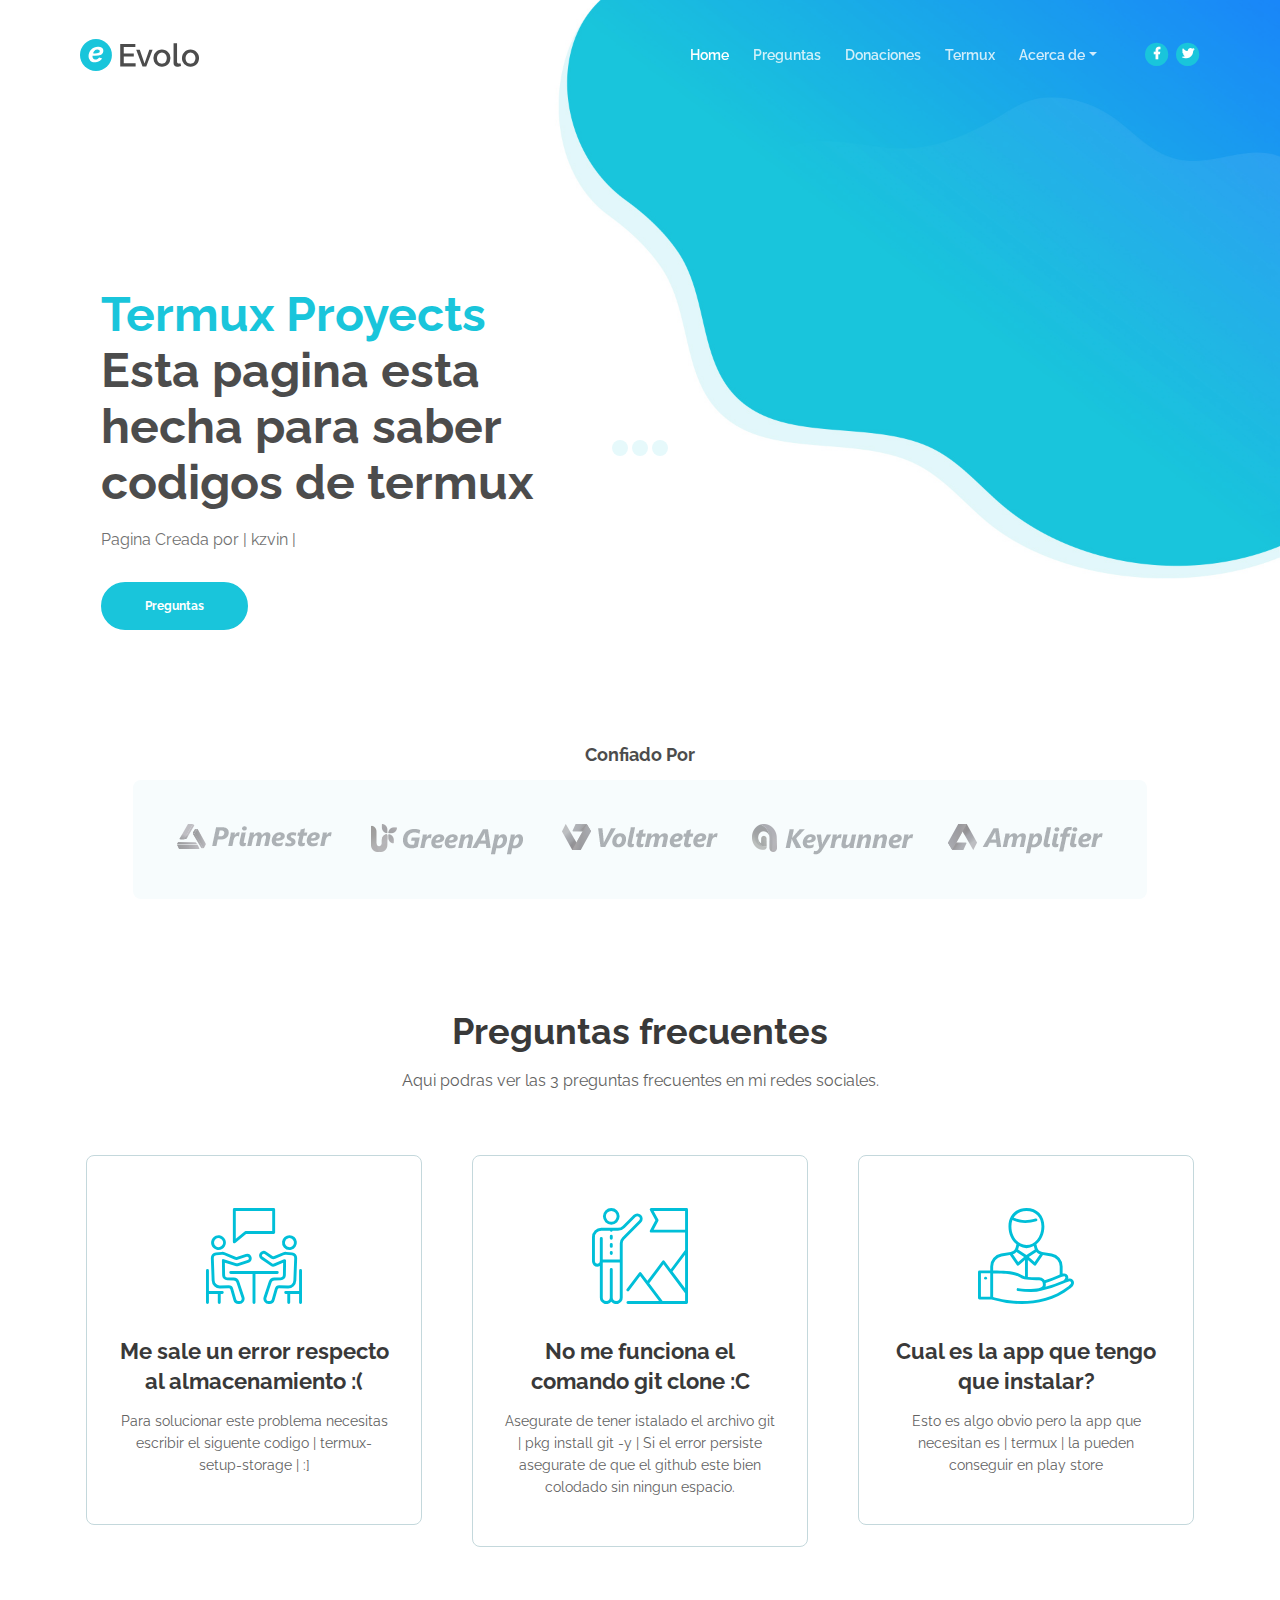
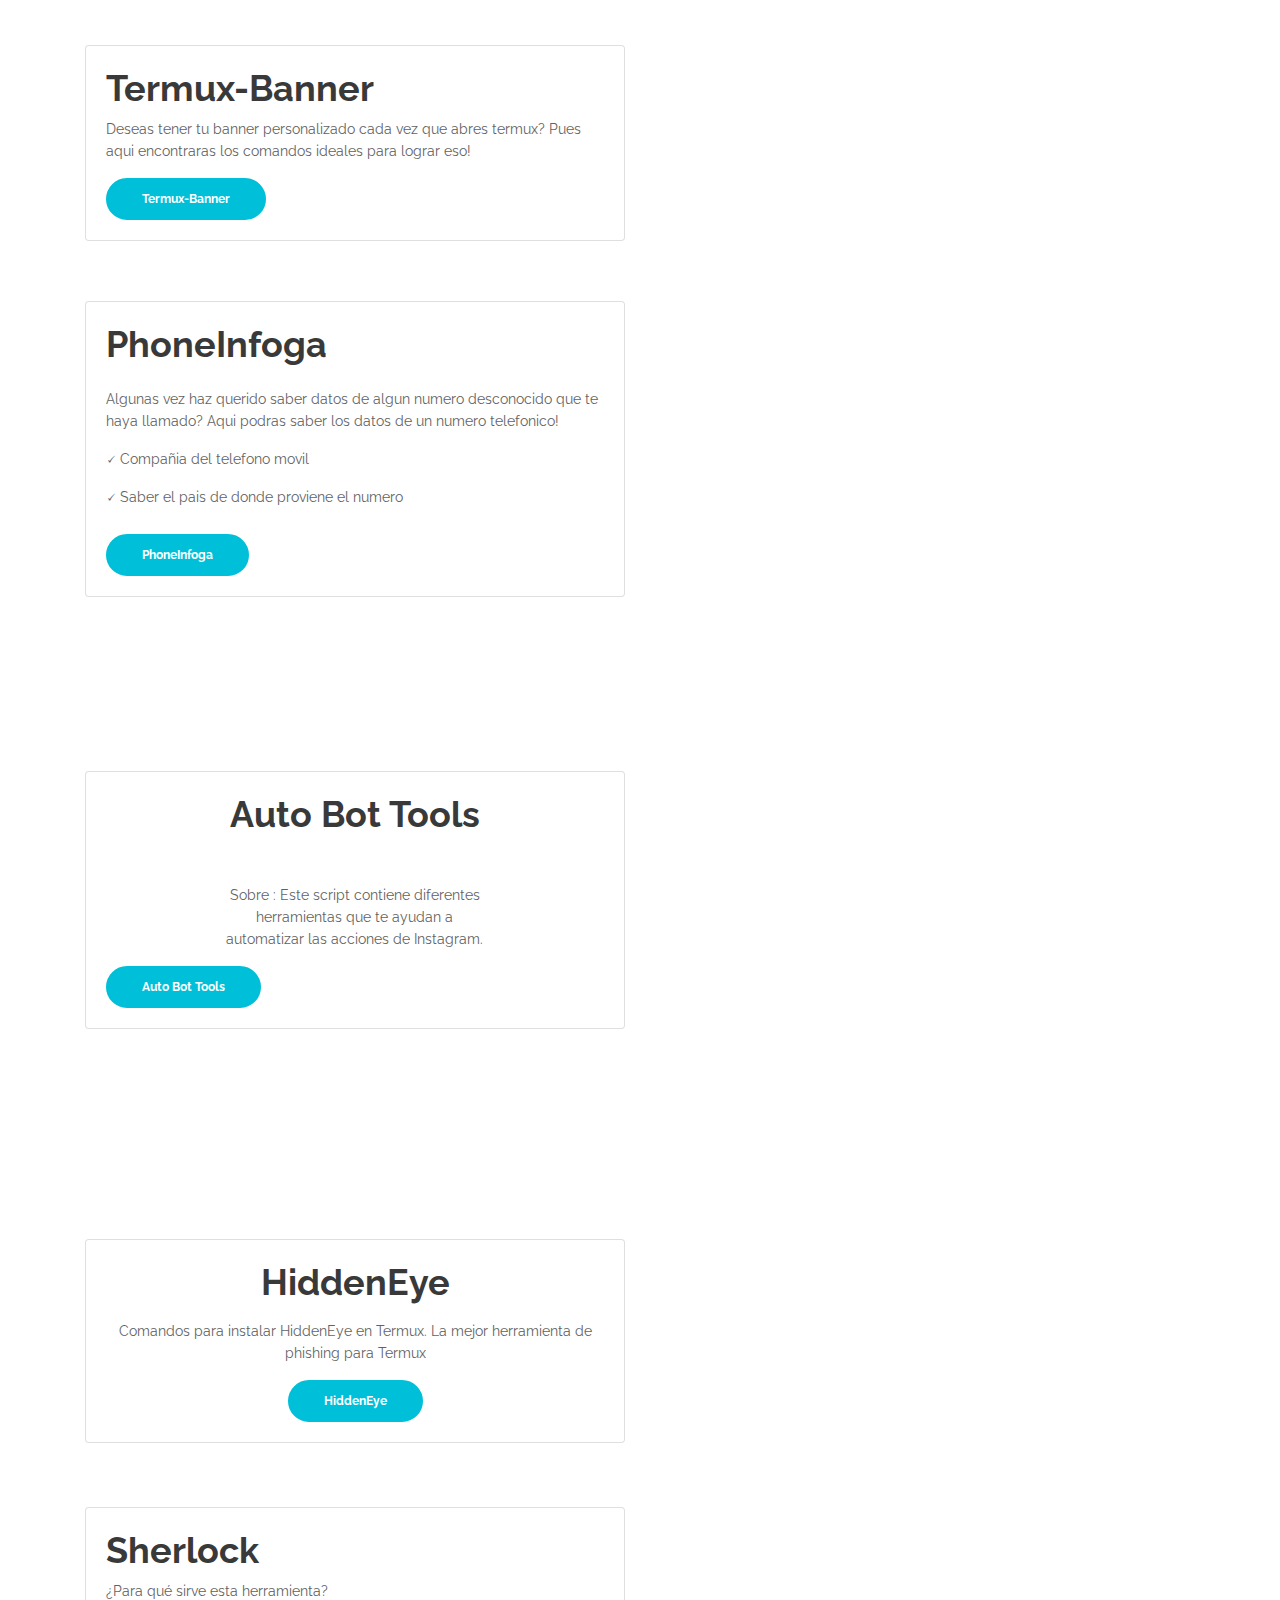
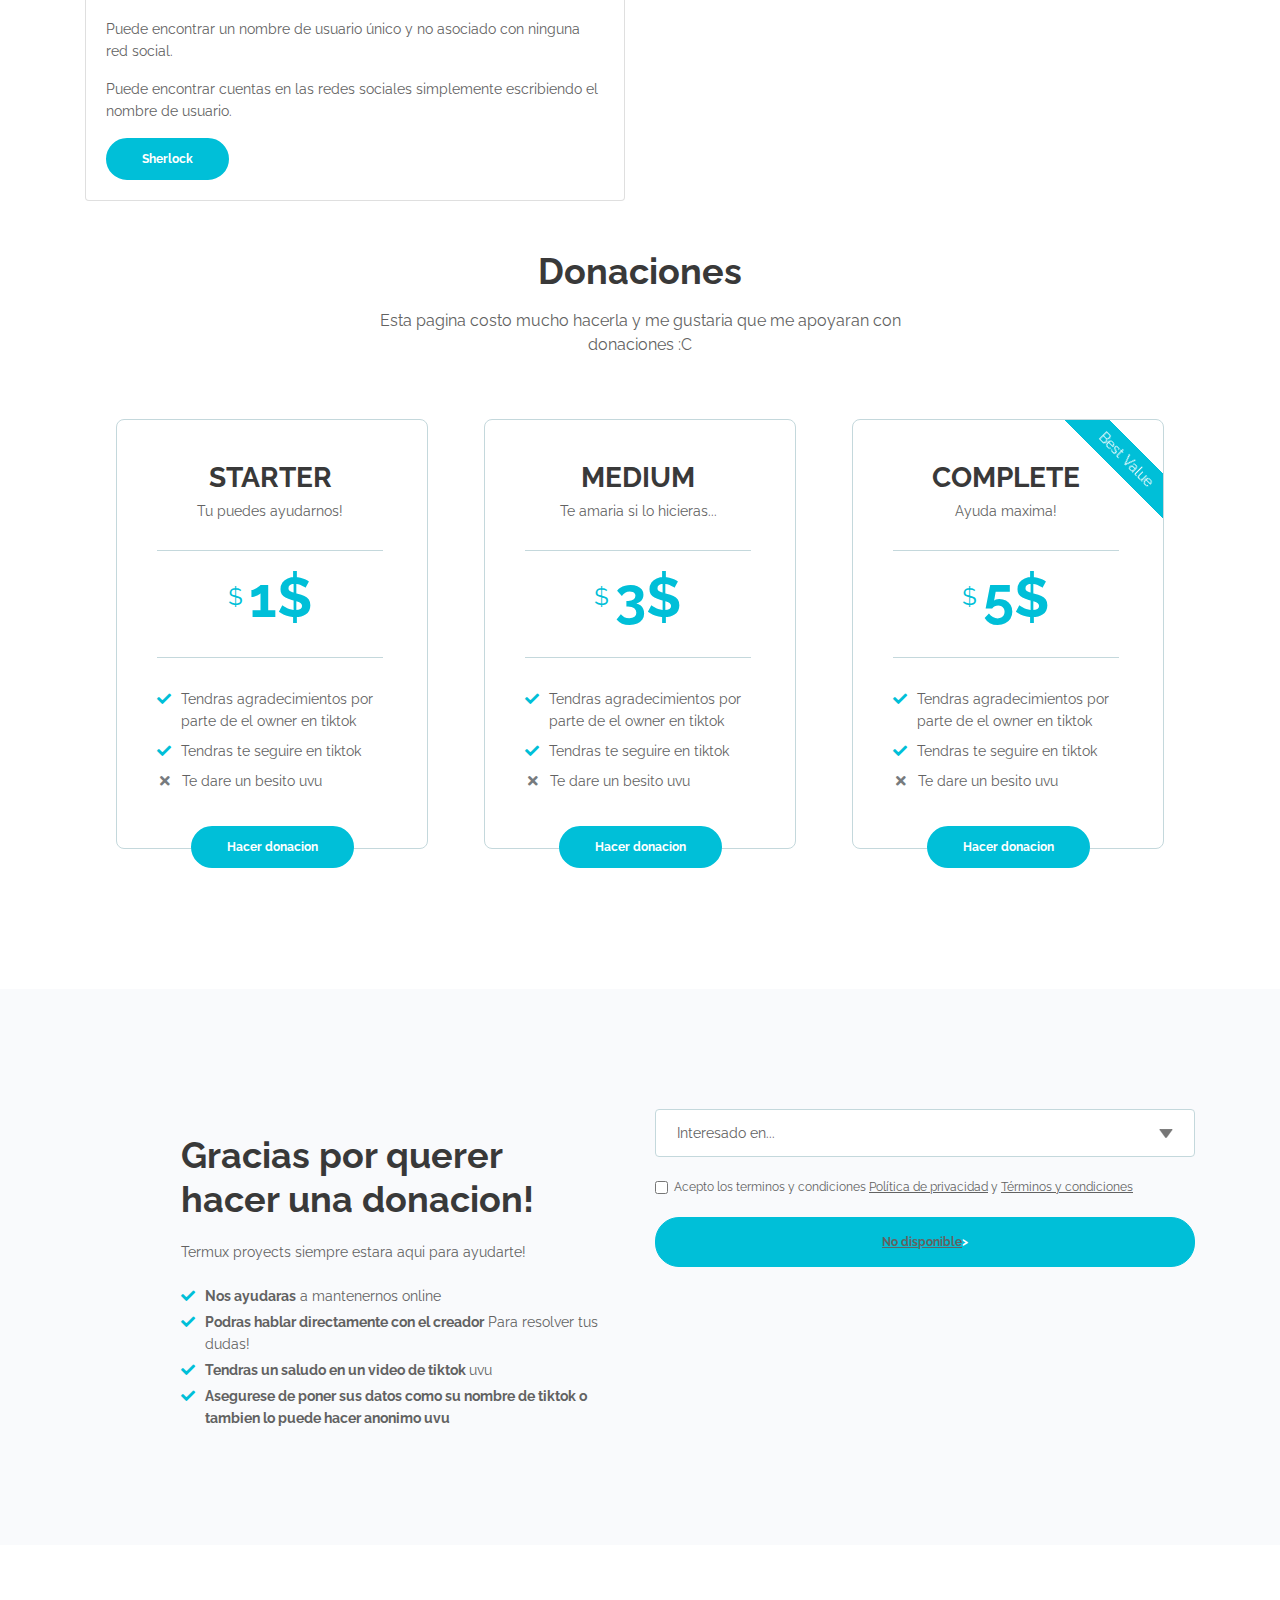
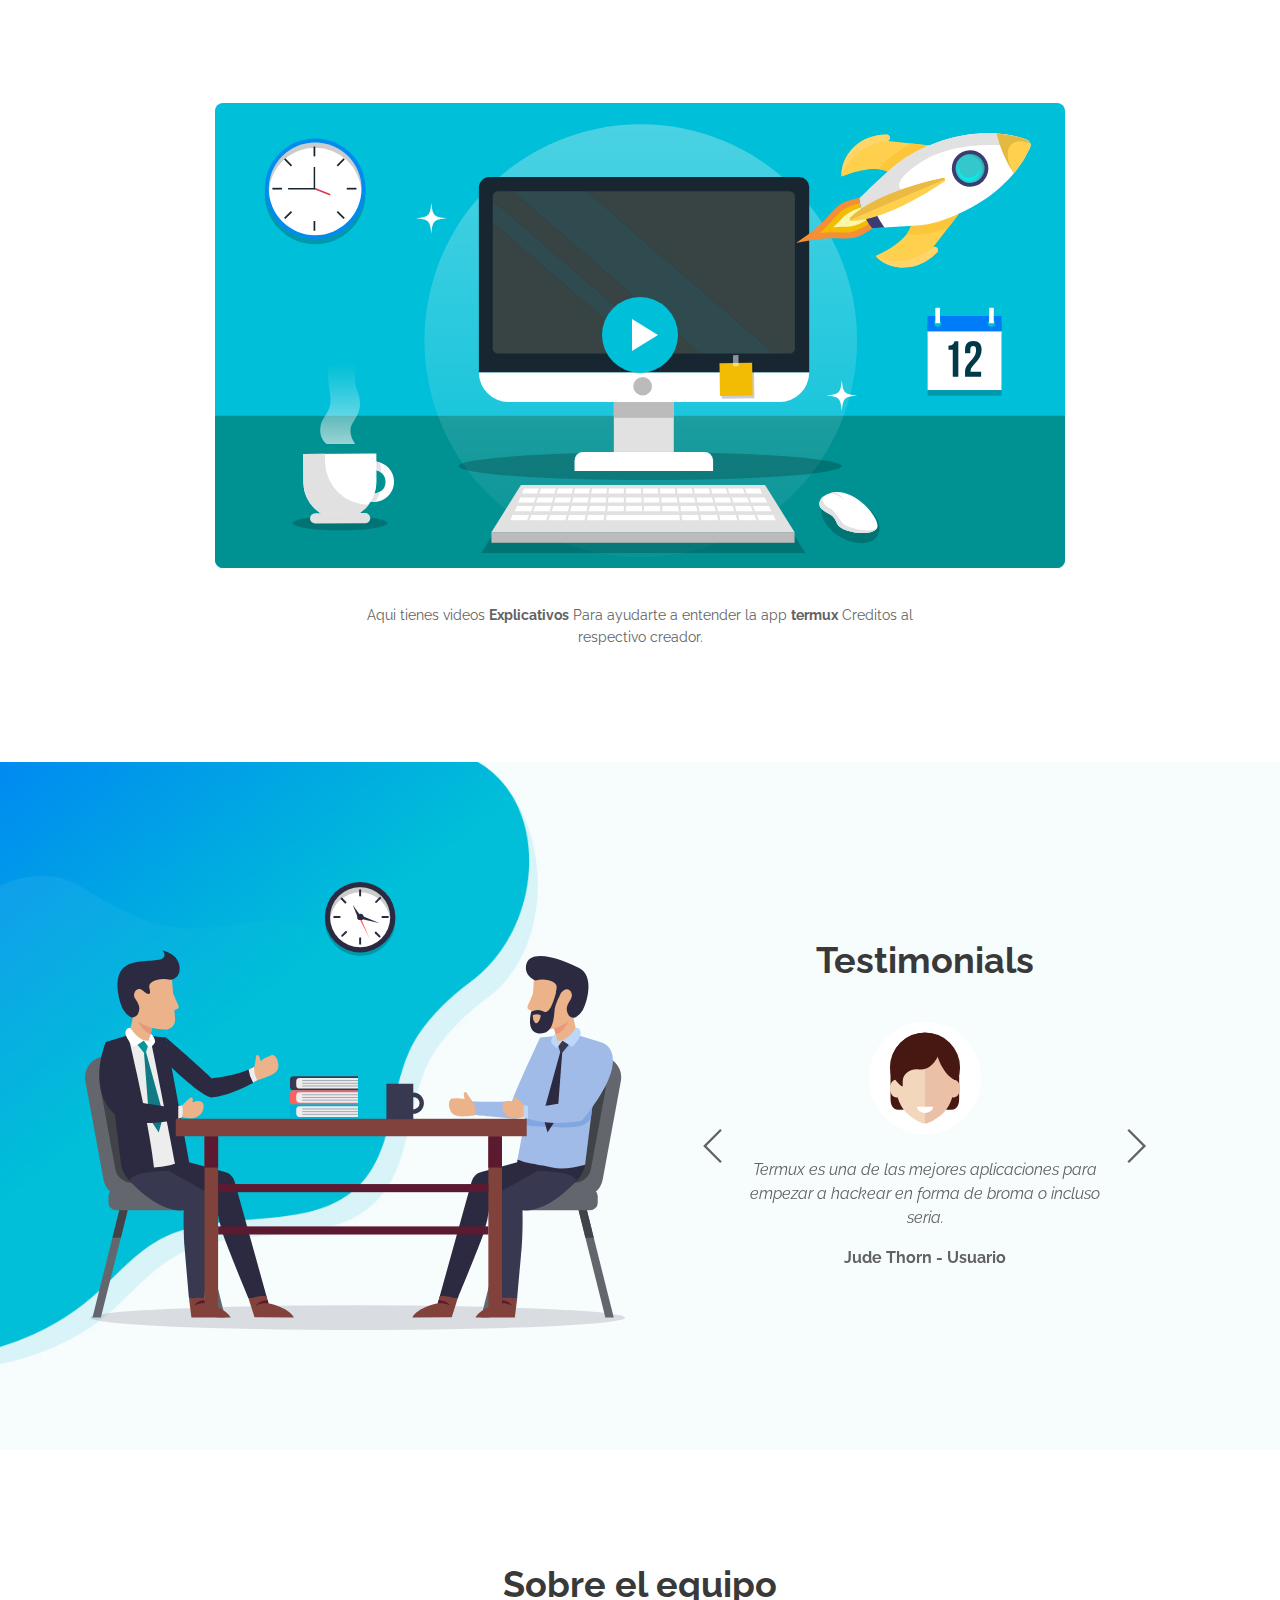
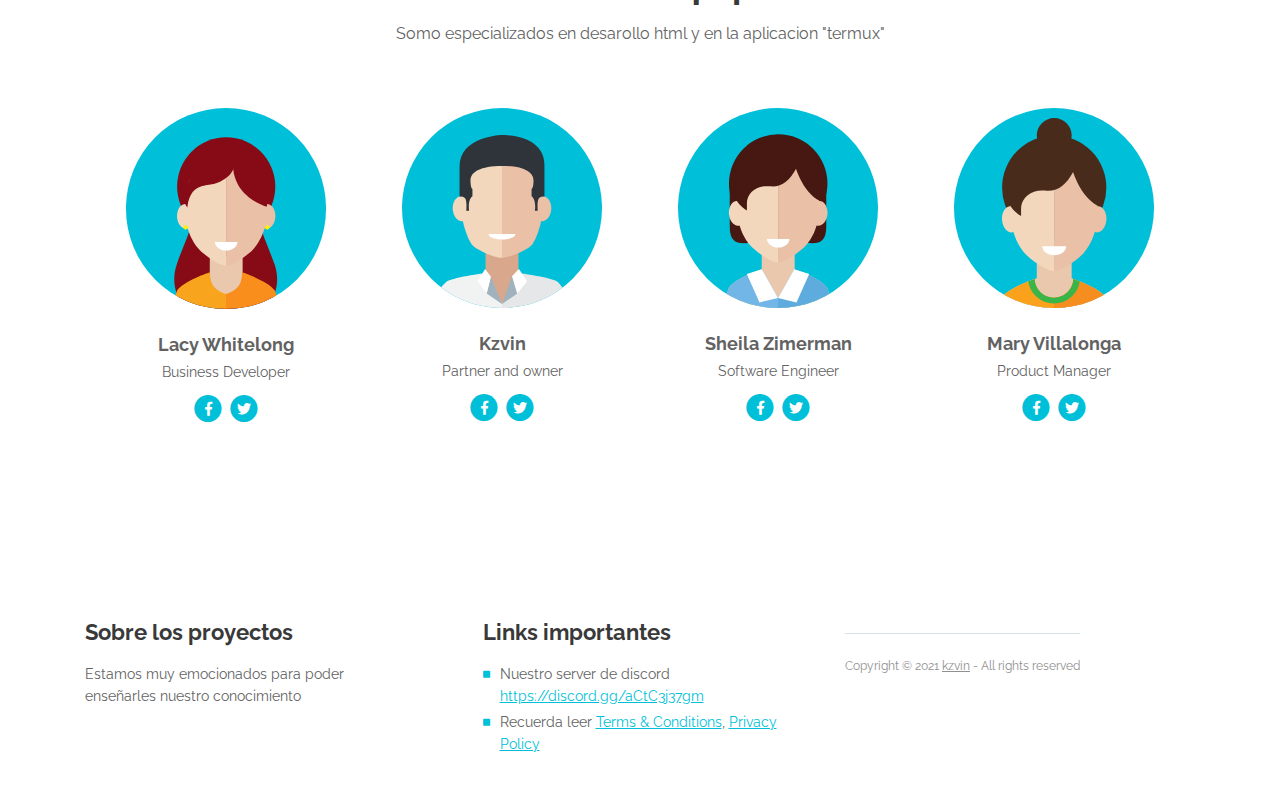
<file: index.html>
<!DOCTYPE html>
<html lang="es">

<head>
    <meta charset="utf-8">
    <meta name="viewport" content="width=device-width, initial-scale=1, shrink-to-fit=no">

    <!-- SEO Meta Tags -->
    <meta name="description" content="xd.">
    <meta name="author" content="Kzvin">

    <!-- OG Meta Tags to improve the way the post looks when you share the page on LinkedIn, Facebook, Google+ -->
    <meta property="og:site_name" content="" />
    <!-- website name -->
    <meta property="og:site" content="" />
    <!-- website link -->
    <meta property="og:title" content="" />
    <!-- title shown in the actual shared post -->
    <meta property="og:description" content="" />
    <!-- description shown in the actual shared post -->
    <meta property="og:image" content="" />
    <!-- image link, make sure it's jpg -->
    <meta property="og:url" content="" />
    <!-- where do you want your post to link to -->
    <meta property="og:type" content="article" />

    <!-- Website Title -->
    <title>Kzvin - StarUp</title>

    <!-- Styles -->
    <link href="https://fonts.googleapis.com/css?family=Raleway:400,400i,600,700,700i&amp;subset=latin-ext" rel="stylesheet">
    <link href="css/bootstrap.css" rel="stylesheet">
    <link href="css/fontawesome-all.css" rel="stylesheet">
    <link href="css/swiper.css" rel="stylesheet">
    <link href="css/magnific-popup.css" rel="stylesheet">
    <link href="css/styles.css" rel="stylesheet">

    <!-- Favicon  -->
    <link rel="icon" href="images/favicon.png">
</head>

<body data-spy="scroll" data-target=".fixed-top">

    <!-- Preloader -->
    <div class="spinner-wrapper">
        <div class="spinner">
            <div class="bounce1"></div>
            <div class="bounce2"></div>
            <div class="bounce3"></div>
        </div>
    </div>
    <!-- end of preloader -->


    <!-- Navigation -->
    <nav class="navbar navbar-expand-lg navbar-dark navbar-custom fixed-top">
        <!-- Text Logo - Use this if you don't have a graphic logo -->
        <!-- <a class="navbar-brand logo-text page-scroll" href="index.html">Evolo</a> -->

        <!-- Image Logo -->
        <a class="navbar-brand logo-image" href="index.html"><img src="images/logo.svg" alt="alternative"></a>

        <!-- Mobile Menu Toggle Button -->
        <button class="navbar-toggler" type="button" data-toggle="collapse" data-target="#navbarsExampleDefault" aria-controls="navbarsExampleDefault" aria-expanded="false" aria-label="Toggle navigation">
            <span class="navbar-toggler-awesome fas fa-bars"></span>
            <span class="navbar-toggler-awesome fas fa-times"></span>
        </button>
        <!-- end of mobile menu toggle button -->

        <div class="collapse navbar-collapse" id="navbarsExampleDefault">
            <ul class="navbar-nav ml-auto">
                <li class="nav-item">
                    <a class="nav-link page-scroll" href="#header">Home <span class="sr-only">(current)</span></a>
                </li>
                <li class="nav-item">
                    <a class="nav-link page-scroll" href="#services">Preguntas</a>
                </li>
                <li class="nav-item">
                    <a class="nav-link page-scroll" href="#pricing">Donaciones</a>
                </li>
                <li class="nav-item">
                    <a class="nav-link page-scroll" href="#script">Termux</a>
                </li>
                
                 
                <!-- Dropdown Menu -->
                <li class="nav-item dropdown">
                    <a class="nav-link dropdown-toggle page-scroll" href="#about" id="navbarDropdown" role="button" aria-haspopup="true" aria-expanded="false">Acerca de</a>
                    <div class="dropdown-menu" aria-labelledby="navbarDropdown">
                        <a class="dropdown-item" href="terms-conditions.html"><span class="item-text">Términos y condiciones</span></a>

                </li>
                <!-- end of dropdown menu -->

                <li class="nav-item">
                    <a class="nav-link page-scroll" href="#secret"></a>
                </li>
            </ul>
            <span class="nav-item social-icons">
                <span class="fa-stack">
                    <a href="#your-link">
                        <i class="fas fa-circle fa-stack-2x facebook"></i>
                        <i class="fab fa-facebook-f fa-stack-1x"></i>
                    </a>
                </span>
            <span class="fa-stack">
                    <a href="#your-link">
                        <i class="fas fa-circle fa-stack-2x twitter"></i>
                        <i class="fab fa-twitter fa-stack-1x"></i>
                    </a>
                </span>
            </span>
            </div>
    </nav>
    <!-- end of navbar -->
    <!-- end of navigation -->


    <!-- Header -->
    <header id="header" class="header">
        <div class="header-content">
            <div class="container">
                <div class="row">
                    <div class="col-lg-6">
                        <div class="text-container">
                            <h1><span class="turquoise">Termux Proyects</span> Esta pagina esta hecha para saber codigos de termux</h1>
                            <p class="p-large">Pagina Creada por | kzvin | </p>
                            <a class="btn-solid-lg page-scroll" href="#services">Preguntas</a>
                        </div>
                        <!-- end of text-container -->
                    </div>
                    <!-- end of col -->
                    <div class="col-lg-6">
                        <div class="image-container">
                            
                        </div>
                        <!-- end of image-container -->
                    </div>
                    <!-- end of col -->
                </div>
                <!-- end of row -->
            </div>
            <!-- end of container -->
        </div>
        <!-- end of header-content -->
    </header>
    <!-- end of header -->
    <!-- end of header -->


        
    <!-- Customers -->
    <div class="slider-1">
        <div class="container">
            <div class="row">
                <div class="col-lg-12">
                    <h5>Confiado Por</h5>

                    <!-- Image Slider -->
                    <div class="slider-container">
                        <div class="swiper-container image-slider">
                            <div class="swiper-wrapper">
                                <div class="swiper-slide">
                                    <div class="image-container">
                                        <img class="img-responsive" src="images/customer-logo-1.png" alt="alternative">
                                    </div>
                                </div>
                                <div class="swiper-slide">
                                    <div class="image-container">
                                        <img class="img-responsive" src="images/customer-logo-2.png" alt="alternative">
                                    </div>
                                </div>
                                <div class="swiper-slide">
                                    <div class="image-container">
                                        <img class="img-responsive" src="images/customer-logo-3.png" alt="alternative">
                                    </div>
                                </div>
                                <div class="swiper-slide">
                                    <div class="image-container">
                                        <img class="img-responsive" src="images/customer-logo-4.png" alt="alternative">
                                    </div>
                                </div>
                                <div class="swiper-slide">
                                    <div class="image-container">
                                        <img class="img-responsive" src="images/customer-logo-5.png" alt="alternative">
                                    </div>
                                </div>
                                <div class="swiper-slide">
                                    <div class="image-container">
                                        <img class="img-responsive" src="images/customer-logo-6.png" alt="alternative">
                                    </div>
                                </div>
                            </div>
                            <!-- end of swiper-wrapper -->
                        </div>
                        <!-- end of swiper container -->
                    </div>
                    <!-- end of slider-container -->
                    <!-- end of image slider -->

                </div>
                <!-- end of col -->
            </div>
            <!-- end of row -->
        </div>
        <!-- end of container -->
    </div>
    <!-- end of slider-1 -->
    <!-- end of customers -->


    <!-- Services -->
    <div id="services" class="cards-1">
        <div class="container">
            <div class="row">
                <div class="col-lg-12">
                    <h2>Preguntas frecuentes</h2>
                    <p class="p-heading p-large">Aqui podras ver las 3 preguntas frecuentes en mi redes sociales.</p>
                </div>
                <!-- end of col -->
            </div>
            <!-- end of row -->
            <div class="row">
                <div class="col-lg-12">

                    <!-- Card -->
                    <div class="card">
                        <img class="card-image" src="images/services-icon-1.svg" alt="alternative">
                        <div class="card-body">
                            <h4 class="card-title">Me sale un error respecto al almacenamiento :(</h4>
                            <p>Para solucionar este problema necesitas escribir el siguente codigo | termux-setup-storage | :]</p>
                        </div>
                    </div>
                    <!-- end of card -->

                    <!-- Card -->
                    <div class="card">
                        <img class="card-image" src="images/services-icon-2.svg" alt="alternative">
                        <div class="card-body">
                            <h4 class="card-title">No me funciona el comando git clone :C</h4>
                            <p>Asegurate de tener istalado el archivo git | pkg install git -y | Si el error persiste asegurate de que el github este bien colodado sin ningun espacio.</p>
                        </div>
                    </div>
                    <!-- end of card -->

                    <!-- Card -->
                    <div class="card">
                        <img class="card-image" src="images/services-icon-3.svg" alt="alternative">
                        <div class="card-body">
                            <h4 class="card-title">Cual es la app que tengo que instalar?</h4>
                            <p>Esto es algo obvio pero la app que necesitan es | termux | la pueden conseguir en play store</p>
                        </div>
                    </div>
                    <!-- end of card -->

                </div>
                <!-- end of col -->
            </div>
            <!-- end of row -->
        </div>
        <!-- end of container -->
    </div>
    <!-- end of cards-1 -->
    <!-- end of services -->


    <!-- Details 1 -->
    <div id="script" class="cards-10">
        <div class="container">
            <div class="row">
                <div class="col-lg-6">
                    <div class="card">

                        <div class="card-body">
                            <h2>Termux-Banner</h2>
                            <p>Deseas tener tu banner personalizado cada vez que abres termux? Pues aqui encontraras los comandos ideales para lograr eso!</p>
                            <a class="btn-solid-reg popup-with-move-anim" href="#details-lightbox-1">Termux-Banner</a>
                        </div>
                        <!-- end of text-container -->
                    </div>
                    <!-- end of col -->
                    <div class="col-lg-6">

                    </div>
                    <!-- end of image-container -->
                </div>
                <!-- end of col -->
            </div>
            <!-- end of row -->
        </div>
        <!-- end of container -->
    </div>
    <!-- end of basic-1 -->
    <!-- end of details 1 -->



    <div class="basic-2">
        <div class="container">
            <div class="row">
                <div class="col-lg-6">
                    <div class="card">

                        <div class="card-body">
                            <h2>PhoneInfoga</h2>
                            <p>Algunas vez haz querido saber datos de algun numero desconocido que te haya llamado? Aqui podras saber los datos de un numero telefonico!</p>
                            <p>🗸 Compañia del telefono movil</p>
                            <p>🗸 Saber el pais de donde proviene el numero</p>
                            <a class="btn-solid-reg popup-with-move-anim" href="#details-lightbox-2">PhoneInfoga</a>
                        </div>
                        <!-- end of text-container -->
                    </div>
                    <!-- end of col -->
                    <div class="col-lg-6">

                    </div>
                    <!-- end of image-container -->
                </div>
                <!-- end of col -->
            </div>
            <!-- end of row -->
        </div>
        <!-- end of container -->
    </div>
    <!-- end of basic-2 -->
    <!-- end of details 2 -->

<div class="basic-3">
        <div class="container">
            <div class="row">
                <div class="col-lg-6">
                    <div class="card">

                        <div class="card-body">
                            <h2>Auto Bot Tools</h2>
                            <p>Sobre : Este script contiene diferentes herramientas que te ayudan a automatizar las acciones de Instagram.</p>
                         
                            <a class="btn-solid-reg popup-with-move-anim" href="#details-lightbox-3">Auto Bot Tools</a>
                        </div>
                        <!-- end of text-container -->
                    </div>
                    <!-- end of col -->
                    <div class="col-lg-6">

                    </div>
                    <!-- end of image-container -->
                </div>
                <!-- end of col -->
            </div>
            <!-- end of row -->
        </div>
        <!-- end of container -->
    </div>
    <!-- end of basic-3 -->
    <!-- end of details 3 -->



    <div class="basic-4">
        <div class="container">
            <div class="row">
                <div class="col-lg-6">
                    <div class="card">

                        <div class="card-body">
                            <h2>HiddenEye</h2>
                            <p>Comandos para instalar HiddenEye en Termux. La mejor herramienta de phishing para Termux</p>
                           
                            <a class="btn-solid-reg popup-with-move-anim" href="#details-lightbox-4  ">HiddenEye</a>
                        </div>
                        <!-- end of text-container -->
                    </div>
                    <!-- end of col -->
                    <div class="col-lg-6">

                    </div>
                    <!-- end of image-container -->
                </div>
                <!-- end of col -->
            </div>
            <!-- end of row -->
        </div>
        <!-- end of container -->
    </div>
    <!-- end of basic-4 -->
    <!-- end of details 4 -->

    
    
    
    
    <div class="basic-5">
        <div class="container">
            <div class="row">
                <div class="col-lg-6">
                    <div class="card">

                        <div class="card-body">
                            <h2>Sherlock</h2>
                            <p>¿Para qué sirve esta herramienta?</p>
  <p>Puede encontrar un nombre de usuario único y no asociado con ninguna red social.</p>
  <p>Puede encontrar cuentas en las redes sociales simplemente escribiendo el nombre de usuario.</p>
                           
                            <a class="btn-solid-reg popup-with-move-anim" href="#details-lightbox-5  ">Sherlock</a>
                        </div>
                        <!-- end of text-container -->
                    </div>
                    <!-- end of col -->
                    <div class="col-lg-6">

                    </div>
                    <!-- end of image-container -->
                </div>
                <!-- end of col -->
            </div>
            <!-- end of row -->
        </div>
        <!-- end of container -->
    </div>
    <!-- end of basic-4 -->
    <!-- end of details 4 -->





    <!-- Details Lightboxes -->
    <!-- Details Lightbox 1 -->
    <div id="details-lightbox-1" class="lightbox-basic zoom-anim-dialog mfp-hide">
        <div class="container">
            <div class="row">
                <button title="Close (Esc)" type="button" class="mfp-close x-button">×</button>
                <div class="col-lg-8">
                    <div class="image-container">
                        <img class="img-fluid" src="images/details-lightbox-1.svg" alt="alternative">
                    </div>
                    <!-- end of image-container -->
                </div>
                <!-- end of col -->
                <div class="col-lg-4">
                    <h3>Termux-Banner</h3>
                    <hr>
                    <h5>Evil Eyes + Cowsay</h5>
                    <p>Antes de continuar el orden es importante</p>
                    <p>Asi podras evitar cualquier error, mejor previnir que lamentar no?</p>
                    <ul class="list-unstyled li-space-lg">
                        <li class="media">
                            <i class="fas fa-check"></i>
                            <div class="media-body">pkg up -y</div>
                        </li>
                        <li class="media">
                            <i class="fas fa-check"></i>
                            <div class="media-body">pkg install git -y</div>
                        </li>
                        <li class="media">
                            <i class="fas fa-check"></i>
                            <div class="media-body">git clone https://github.com/Bhai4You/Termux-Banner</div>
                        </li>
                        <li class="media">
                            <i class="fas fa-check"></i>
                            <div class="media-body">cd Termux-Banner</div>
                        </li>
                        <li class="media">
                            <i class="fas fa-check"></i>
                            <div class="media-body">chmod +x *</div>
                        </li>
                        <li class="media">
                            <i class="fas fa-check"></i>
                            <div class="media-body">bash requirements.sh</div>
                        </li>
                        <li class="media">
                            <i class="fas fa-check"></i>
                            <div class="media-body">bash t-ban.sh</div>
                        </li>
                        <p>Ah continuacion colocamos nuestro nombre y lo que quieran que digan sus Evil Eyes</p>
                        <li class="media">
                            <i class="fas fa-check"></i>
                            <div class="media-body">exit</div>
                        </li>
                        <p>Una vez hecho esto la app se nos va a cerrar, solamente la tenemos que volver a abrir y ya estarian tus Evil Eyes</p>
                        <p>Si por alguna razon lo desea sacar los comandos son</p>
                        <li class="media">
                            <i class="fas fa-check"></i>
                            <div class="media-body">cd $HOME</div>
                        </li>
                        <li class="media">
                            <i class="fas fa-check"></i>
                            <div class="media-body">cd Termux-Banner</div>
                        </li>
                        <li class="media">
                            <i class="fas fa-check"></i>
                            <div class="media-body">bash remove.sh</div>
                        </li>
                        <li class="media">
                            <i class="fas fa-check"></i>
                            <div class="media-body">exit</div>
                        </li>
                    </ul>
                    <a class="btn-solid-reg mfp-close page-scroll" href="#request">Donar</a> <a class="btn-outline-reg mfp-close as-button" href="#screenshots">Volver</a>
                </div>
                <!-- end of col -->
            </div>
            <!-- end of row -->
        </div>
        <!-- end of container -->
    </div>
    <!-- end of lightbox-basic -->
    <!-- end of details lightbox 1 -->

    <!-- Details Lightbox 2 -->
    <div id="details-lightbox-2" class="lightbox-basic zoom-anim-dialog mfp-hide">
        <div class="container">
            <div class="row">
                <button title="Close (Esc)" type="button" class="mfp-close x-button">×</button>
                <div class="col-lg-8">
                    <div class="image-container">
                        <img class="img-fluid" src="images/details-lightbox-2.svg" alt="alternative">
                    </div>
                    <!-- end of image-container -->
                </div>
                <!-- end of col -->
                <div class="col-lg-4">
                    <h3>PhoneInfoga</h3>
                    <hr>
                    <h5>Saber los datos de un numero telefonico</h5>
                    <p>Antes de continuar el orden es importante</p>
                    <p>Mejor previnir que lamentar no?</p>
                    <ul class="list-unstyled li-space-lg">
                        <li class="media">
                            <i class="fas fa-check"></i>
                            <div class="media-body">pkg up -y</div>
                        </li>
                        <li class="media">
                            <i class="fas fa-check"></i>
                            <div class="media-body">pkg install git -y</div>
                        </li>
                        <li class="media">
                            <i class="fas fa-check"></i>
                            <div class="media-body">pkg install python -y</div>
                        </li>
                        <li class="media">
                            <i class="fas fa-check"></i>
                            <div class="media-body">git clone https://github.com/Wes974/PhoneInfoga</div>
                        </li>
                        <li class="media">
                            <i class="fas fa-check"></i>
                            <div class="media-body">cd PhoneInfoga</div>
                        </li>
                        <li class="media">
                            <i class="fas fa-check"></i>
                            <div class="media-body">python -m pip install -r requirements.txt</div>
                        </li>
                        <li class="media">
                            <i class="fas fa-check"></i>
                            <div class="media-body">python phoneinfoga.py -n(cc)(number) </div>
                        </li>
                        <p>(cc) = código del país</p>
                        <p>(number) = numero telefonico </p>
                    </ul>
                    <a class="btn-solid-reg mfp-close page-scroll" href="#request">Donar</a> <a class="btn-outline-reg mfp-close as-button" href="#screenshots">Volver</a>
                </div>
                <!-- end of col -->
            </div>
            <!-- end of row -->
        </div>
        <!-- end of container -->
    </div>
    <!-- end of lightbox-basic -->
    <!-- end of details lightbox 2 -->
    <!-- end of details lightboxes -->

    
      <!-- Details Lightbox 3 -->
    <div id="details-lightbox-3" class="lightbox-basic zoom-anim-dialog mfp-hide">
        <div class="container">
            <div class="row">
                <button title="Close (Esc)" type="button" class="mfp-close x-button">×</button>
                <div class="col-lg-8">
                    <div class="image-container">
                        <img class="img-fluid" src="images/details-lightbox-2.svg" alt="alternative">
                    </div>
                    <!-- end of image-container -->
                </div>
                <!-- end of col -->
                <div class="col-lg-4">
                    <h3>Auto Bot Tools</h3>
                    <hr>
                    <h5>Características de la herramienta</h5>
                    <p>Botlike v1,
                       Botlike v2,
                       Delete All Media,
                       Unfollow All Following,
                       Unfollow Not Follow Back,
                       Follow Followers Target,
                       Follow Accounts By Media,
                       Follow Accounts By Hashtag,
                       Follow Accounts By Location,
                       Follow Followers Target No Like,
                       Follow Followers Target No Comment & Like,
                       Bomb Like Post Target,
                       Bomb Comment Post Target </p>
                    <p>Para instalar esta herramienta en termux, abra la aplicación termux y escriba estos comandos uno por uno.</p>
                    <ul class="list-unstyled li-space-lg">
                        <li class="media">
                            <i class="fas fa-check"></i>
                            <div class="media-body">pkg up -y</div>
                        </li>
                        <li class="media">
                            <i class="fas fa-check"></i>
                            <div class="media-body">pkg install nodejs -y </div>
                        </li>
                        <li class="media">
                            <i class="fas fa-check"></i>
                            <div class="media-body">pkg install git -y</div>
                        </li>
                        <li class="media">
                            <i class="fas fa-check"></i>
                            <div class="media-body">git clone https://github.com/ikiganteng/bot-igeh.git</div>
                        </li>
                        <li class="media">
                            <i class="fas fa-check"></i>
                            <div class="media-body">cd bot-igeh</div>
                        </li>
                        <li class="media">
                            <i class="fas fa-check"></i>
                            <div class="media-body">unzip node_modules.zip</div>
                        </li>
                        <li class="media">
                            <i class="fas fa-check"></i>
                            <div class="media-body">npm install instagram-private-api</div>
                        </li>
                          <li class="media">
                            <i class="fas fa-check"></i>
                            <div class="media-body">npm audit fix</div>
                        </li>
                          <li class="media">
                            <i class="fas fa-check"></i>
                            <div class="media-body">node index</div>
                        </li>
                        <p>Puede usar flechas hacia arriba y hacia abajo que se encuentran en la esquina inferior derecha de termux. Después de seleccionar la herramienta, presione Entrar y la herramienta se iniciará.

Luego inicie sesión con su cuenta de Instagram ingresando nombre de usuario y contraseña. Luego configure el retraso entre acciones y número de tareas.

Se iniciará su herramienta. ¡Disfruta!</p>
                       <p>No use esta herramienta para dañar a nadie. No somos responsables de ninguna actividad ilegal realizada por usted. Todo el contenido proporcionado por este sitio web está destinado únicamente a fines educativos.</p>
                    </ul>
                    <a class="btn-solid-reg mfp-close page-scroll" href="#request">Donar</a> <a class="btn-outline-reg mfp-close as-button" href="#screenshots">Volver</a>
                </div>
                <!-- end of col -->
            </div>
            <!-- end of row -->
        </div>
        <!-- end of container -->
    </div>
    <!-- end of lightbox-basic -->
    <!-- end of details lightbox 3 -->
    <!-- end of details lightboxes  3-->
     
    <div id="details-lightbox-4" class="lightbox-basic zoom-anim-dialog mfp-hide">
        <div class="container">
            <div class="row">
                <button title="Close (Esc)" type="button" class="mfp-close x-button">×</button>
                <div class="col-lg-8">
                    <div class="image-container">
                        <img class="img-fluid" src="images/details-lightbox-2.svg" alt="alternative">
                    </div>
                    <!-- end of image-container -->
                </div>
                <!-- end of col -->
                <div class="col-lg-4">
                    <h3>Auto Bot Tools</h3>
                    <hr>
                    <h5>Características de la herramienta</h5>
                    <p>Una herramienta increible para pishing facebook, instagram, paypal etc </p>
                    <p>Para instalar esta herramienta en termux, abra la aplicación termux y escriba estos comandos uno por uno.</p>
                    <ul class="list-unstyled li-space-lg">
                        <li class="media">
                            <i class="fas fa-check"></i>
                            <div class="media-body">pkg up -y</div>
                        </li>
                        <li class="media">
                            <i class="fas fa-check"></i>
                            <div class="media-body">pkg install git -y</div>
                        </li>
                        <li class="media">
                            <i class="fas fa-check"></i>
                            <div class="media-body">pkg install python -y</div>
                        </li>
                        <li class="media">
                            <i class="fas fa-check"></i>
                            <div class="media-body">git clone https://github.com/DarkSecDevelopers/HiddenEye-Legacy.gitt</div>
                        </li>
                        <li class="media">
                            <i class="fas fa-check"></i>
                            <div class="media-body">cd HiddenEye-Legacy</div>
                        </li>
                        <li class="media">
                            <i class="fas fa-check"></i>
                            <div class="media-body">chmod 777 *</div>
                        </li>
                        <li class="media">
                            <i class="fas fa-check"></i>
                            <div class="media-body">pip install -r requirements.txt</div>
                        </li>
                          <li class="media">
                            <i class="fas fa-check"></i>
                            <div class="media-body">python HiddenEye.py</div>
                        </li>
                          <li class="media">
                            <i class="fas fa-check"></i>
                            <div class="media-body">I accept EULA</div>
                        </li>
                        <p>Como se usa?</p>
                        <p>Seleccione el vector de la página de phishing en más de 36 sitios de redes sociales disponibles. También puede crear una página de inicio de sesión y una página de ubicación personalizadas.
Luego seleccione el modo de página de phishing.
También puede agregar keylogger en su página de phishhing.
También puede habilitar la protección de tarifas en la nube en su página de phishing.
También puede obtener los datos capturados en su dirección de correo electrónico.
También puede agregar URL de redireccionamiento para la página de phishing.
Después de hacer eso, debe seleccionar el puerto entre 1024-65535.
Luego, aloje su página de phishing en localhost o ngrok o Serveo o Localxpose o Localtunnel u OpenPortor Pagekite.
Entonces obtendrás el enlace. Envíelo a la víctima cuando la víctima abra el enlace e intente iniciar sesión en esa página; obtendrá detalles sobre termux.
¡Disfruta!</p>
                       <p>No use esta herramienta para dañar a nadie. No somos responsables de ninguna actividad ilegal realizada por usted. Todo el contenido proporcionado por este sitio web está destinado únicamente a fines educativos.</p>
                    </ul>
                    <a class="btn-solid-reg mfp-close page-scroll" href="#request">Donar</a> <a class="btn-outline-reg mfp-close as-button" href="#screenshots">Volver</a>
                </div>
                <!-- end of col -->
            </div>
            <!-- end of row -->
        </div>
        <!-- end of container -->
    </div>
    <!-- end of lightbox-basic -->
    <!-- end of details lightbox 2 -->
    <!-- end of details lightboxes -->

    
    
    <div id="details-lightbox-5" class="lightbox-basic zoom-anim-dialog mfp-hide">
        <div class="container">
            <div class="row">
                <button title="Close (Esc)" type="button" class="mfp-close x-button">×</button>
                <div class="col-lg-8">
                    <div class="image-container">
                        <img class="img-fluid" src="images/details-lightbox-2.svg" alt="alternative">
                    </div>
                    <!-- end of image-container -->
                </div>
                <!-- end of col -->
                <div class="col-lg-4">
                    <h3>Sherlock Tool</h3>
                    <hr>
                    <h5>¿Para qué sirve esta herramienta?</h5>
                    <p>Puede encontrar un nombre de usuario único y no asociado con ninguna red social. </p>
                    <p>Puede encontrar cuentas en las redes sociales simplemente escribiendo el nombre de usuario. </p>
                    <ul class="list-unstyled li-space-lg">
                        <li class="media">
                            <i class="fas fa-check"></i>
                            <div class="media-body">pkg up -y</div>
                        </li>
                        <li class="media">
                            <i class="fas fa-check"></i>
                            <div class="media-body">pkg install git -y</div>
                        </li>
                        <li class="media">
                            <i class="fas fa-check"></i>
                            <div class="media-body">pkg install python -y</div>
                        </li>
                        <li class="media">
                            <i class="fas fa-check"></i>
                            <div class="media-body">git clone https://github.com/sherlock-project/sherlock</div>
                        </li>
                        <li class="media">
                            <i class="fas fa-check"></i>
                            <div class="media-body">cd sherlock</div>
                        </li>
                        <li class="media">
                            <i class="fas fa-check"></i>
                            <div class="media-body">pip install beautifulsoup4</div>
                        </li>
                        <li class="media">
                            <i class="fas fa-check"></i>
                            <div class="media-body">pip install bs4</div>
                        </li>
                          <li class="media">
                            <i class="fas fa-check"></i>
                            <div class="media-body">pip install certifi</div>
                        </li>
                          <li class="media">
                            <i class="fas fa-check"></i>
                            <div class="media-body">pip install colorama</div>
                        </li>
                                                  <li class="media">
                            <i class="fas fa-check"></i>
                            <div class="media-body">pip install lxml</div>
                        </li>
                                                                          <li class="media">
                            <i class="fas fa-check"></i>
                            <div class="media-body">pip install PySocks</div>
                        </li>
                                                                          <li class="media">
                            <i class="fas fa-check"></i>
                            <div class="media-body">pip install requests</div>
                        </li>
                                                                          <li class="media">
                            <i class="fas fa-check"></i>
                            <div class="media-body">pip install requests-futures</div>
                        </li>
                                                                          <li class="media">
                            <i class="fas fa-check"></i>
                            <div class="media-body">pip install soupsieve</div>
                        </li>
                                                                          <li class="media">
                            <i class="fas fa-check"></i>
                            <div class="media-body">pip install stem</div>
                        </li>
                                                                          <li class="media">
                            <i class="fas fa-check"></i>
                            <div class="media-body">pip install torrequest</div>
                        </li>
                                                                          <li class="media">
                            <i class="fas fa-check"></i>
                            <div class="media-body">cd sherlock</div>
                        </li>
                                                                          <li class="media">
                            <i class="fas fa-check"></i>
                            <div class="media-body">python sherlock.py username</div>
                        </li>
                        
                        
                      <p>(eg: username=carryminati)</p>
                       <p>No use esta herramienta para dañar a nadie. No somos responsables de ninguna actividad ilegal realizada por usted. Todo el contenido proporcionado por este sitio web está destinado únicamente a fines educativos.</p>
                    </ul>
                    <a class="btn-solid-reg mfp-close page-scroll" href="#request">Donar</a> <a class="btn-outline-reg mfp-close as-button" href="#screenshots">Volver</a>
                </div>
                <!-- end of col -->
            </div>
            <!-- end of row -->
        </div>
        <!-- end of container -->
    </div>
    <!-- end of lightbox-basic -->
    <!-- end of details lightbox 5-->
    <!-- end of details lightboxes -->

    <!-- Pricing -->
    <div id="pricing" class="cards-2">
        <div class="container">
            <div class="row">
                <div class="col-lg-12">
                    <h2>Donaciones</h2>
                    <p class="p-heading p-large">Esta pagina costo mucho hacerla y me gustaria que me apoyaran con donaciones :C</p>
                </div>
                <!-- end of col -->
            </div>
            <!-- end of row -->
            <div class="row">
                <div class="col-lg-12">

                    <!-- Card-->
                    <div class="card">
                        <div class="card-body">
                            <div class="card-title">STARTER</div>
                            <div class="card-subtitle">Tu puedes ayudarnos!</div>
                            <hr class="cell-divide-hr">
                            <div class="price">
                                <span class="currency">$</span><span class="value">1$</span>
                                <div class="frequency"></div>
                            </div>
                            <hr class="cell-divide-hr">
                            <ul class="list-unstyled li-space-lg">
                                <li class="media">
                                    <i class="fas fa-check"></i>
                                    <div class="media-body">Tendras agradecimientos por parte de el owner en tiktok</div>
                                </li>
                                <li class="media">
                                    <i class="fas fa-check"></i>
                                    <div class="media-body">Tendras te seguire en tiktok</div>
                                </li>
                                <li class="media">
                                    <i class="fas fa-times"></i>
                                    <div class="media-body">Te dare un besito uvu</div>
                            </ul>
                            <div class="button-wrapper">
                                <a class="btn-solid-reg page-scroll" href="#request">Hacer donacion</a>
                            </div>
                        </div>
                    </div>
                    <!-- end of card -->
                    <!-- end of card -->

                    <!-- Card-->
                    <div class="card">
                        <div class="card-body">
                            <div class="card-title">MEDIUM</div>
                            <div class="card-subtitle">Te amaria si lo hicieras...</div>
                            <hr class="cell-divide-hr">
                            <div class="price">
                                <span class="currency">$</span><span class="value">3$</span>
                                <div class="frequency"></div>
                            </div>
                            <hr class="cell-divide-hr">
                            <ul class="list-unstyled li-space-lg">
                                <li class="media">
                                    <i class="fas fa-check"></i>
                                    <div class="media-body">Tendras agradecimientos por parte de el owner en tiktok</div>
                                </li>
                                <li class="media">
                                    <i class="fas fa-check"></i>
                                    <div class="media-body">Tendras te seguire en tiktok</div>
                                </li>
                                <li class="media">
                                    <i class="fas fa-times"></i>
                                    <div class="media-body">Te dare un besito uvu</div>
                                </li>
                            </ul>
                            <div class="button-wrapper">
                                <a class="btn-solid-reg page-scroll" href="#request">Hacer donacion</a>
                            </div>
                        </div>
                    </div>
                    <!-- end of card -->
                    <!-- end of card -->

                    <!-- Card-->
                    <div class="card">
                        <div class="label">
                            <p class="best-value">Best Value</p>
                        </div>
                        <div class="card-body">
                            <div class="card-title">COMPLETE</div>
                            <div class="card-subtitle">Ayuda maxima!</div>
                            <hr class="cell-divide-hr">
                            <div class="price">
                                <span class="currency">$</span><span class="value">5$</span>
                                <div class="frequency"></div>
                            </div>
                            <hr class="cell-divide-hr">
                            <ul class="list-unstyled li-space-lg">
                                <li class="media">
                                    <i class="fas fa-check"></i>
                                    <div class="media-body">Tendras agradecimientos por parte de el owner en tiktok</div>
                                </li>
                                <li class="media">
                                    <i class="fas fa-check"></i>
                                    <div class="media-body">Tendras te seguire en tiktok</div>
                                </li>
                                <li class="media">
                                    <i class="fas fa-times"></i>
                                    <div class="media-body">Te dare un besito uvu</div>
                                </li>
                            </ul>
                            <div class="button-wrapper">
                                <a class="btn-solid-reg page-scroll" href="#request">Hacer donacion</a>
                            </div>
                        </div>
                    </div>
                    <!-- end of card -->
                    <!-- end of card -->

                </div>
                <!-- end of col -->
            </div>
            <!-- end of row -->
        </div>
        <!-- end of container -->
    </div>
    <!-- end of cards-2 -->
    <!-- end of pricing -->


    <!-- Request -->
    <div id="request" class="form-1">
        <div class="container">
            <div class="row">
                <div class="col-lg-6">
                    <div class="text-container">
                        <h2>Gracias por querer hacer una donacion!</h2>
                        <p>Termux proyects siempre estara aqui para ayudarte!</p>
                        <ul class="list-unstyled li-space-lg">
                            <li class="media">
                                <i class="fas fa-check"></i>
                                <div class="media-body"><strong class="blue">Nos ayudaras</strong> a mantenernos online</div>
                            </li>
                            <li class="media">
                                <i class="fas fa-check"></i>
                                <div class="media-body"><strong class="blue">Podras hablar directamente con el creador</strong> Para resolver tus dudas!</div>
                            </li>
                            <li class="media">
                                <i class="fas fa-check"></i>
                                <div class="media-body"><strong class="blue">Tendras un saludo en un video de tiktok </strong> uvu</div>
                            </li>
                            <li class="media">
                                <i class="fas fa-check"></i>
                                <div class="media-body"><strong class="blue">Asegurese de poner sus datos como su nombre de tiktok o tambien lo puede hacer anonimo uvu</strong> </div>
                            </li>
                        </ul>
                    </div>
                    <!-- end of text-container -->
                </div>
                <!-- end of col -->
                <div class="col-lg-6">


                    <div class="form-group">
                        <select class="form-control-select" id="rselect" required>
                                    <option class="select-option" value="" disabled selected>Interesado en...</option>
                                    <option class="select-option" value="Personal Loan">Starter</option>
                                    <option class="select-option" value="Car Loan">Medium</option>
                                    <option class="select-option" value="House Loan">Complete</option>
                                </select>
                        <div class="help-block with-errors"></div>
                    </div>
                    <div class="form-group checkbox">
                        <input type="checkbox" id="rterms" value="Agreed-to-Terms" name="rterms" required>Acepto los terminos y condiciones <a href="privacy-policy.html">Política de privacidad</a> y <a href="terms-conditions.html">Términos y condiciones</a>
                        <div class="help-block with-errors"></div>
                    </div>
                    <div class="form-group">
                        <button type="submit" class="form-control-submit-button"> <a href=" ">No disponible</a>></buttton>
                            </div>
                            <div class="form-message">
                                <div id="rmsgSubmit" class="h3 text-center hidden"></div>
                            </div>
                        </form>
                    </div>
                    <!-- end of form-container -->
                    <!-- end of request form -->

                </div>
                <!-- end of col -->
            </div>
            <!-- end of row -->
        </div>
        <!-- end of container -->
    </div>
    <!-- end of form-1 -->
    <!-- end of request -->


    <!-- Video -->
    <div class="basic-3">
        <div class="container">
            <div class="row">
                <div class="col-lg-12">
                    <h2></h2>
                </div>
                <!-- end of col -->
            </div>
            <!-- end of row -->
            <div class="row">
                <div class="col-lg-12">

                    <!-- Video Preview -->
                    <div class="image-container">
                        <div class="video-wrapper">
                            <a class="popup-youtube" href="https://m.youtube.com/watch?v=W7hM6xW4DiU" data-effect="fadeIn">
                                <img class="img-fluid" src="images/video-frame.svg" alt="alternative">
                                <span class="video-play-button">
                                    <span></span>
                                </span>
                            </a>
                        </div>
                        <!-- end of video-wrapper -->
                    </div>
                    <!-- end of image-container -->
                    <!-- end of video preview -->

                    <p>Aqui tienes videos <strong>Explicativos</strong> Para ayudarte a entender la app <strong>termux</strong> Creditos al respectivo creador.</p>
                </div>
                <!-- end of col -->
            </div>
            <!-- end of row -->
        </div>
        <!-- end of container -->
    </div>
    <!-- end of basic-3 -->
    <!-- end of video -->


    <!-- Testimonials -->
    <div class="slider-2">
        <div class="container">
            <div class="row">
                <div class="col-lg-6">
                    <div class="image-container">
                        <img class="img-fluid" src="images/testimonials-2-men-talking.svg" alt="alternative">
                    </div>
                    <!-- end of image-container -->
                </div>
                <!-- end of col -->
                <div class="col-lg-6">
                    <h2>Testimonials</h2>

                    <!-- Card Slider -->
                    <div class="slider-container">
                        <div class="swiper-container card-slider">
                            <div class="swiper-wrapper">

                                <!-- Slide -->
                                <div class="swiper-slide">
                                    <div class="card">
                                        <img class="card-image" src="images/testimonial-1.svg" alt="alternative">
                                        <div class="card-body">
                                            <p class="testimonial-text">Termux es una de las mejores aplicaciones para empezar a hackear en forma de broma o incluso seria.</p>
                                            <p class="testimonial-author">Jude Thorn - Usuario</p>
                                        </div>
                                    </div>
                                </div>
                                <!-- end of swiper-slide -->
                                <!-- end of slide -->

                                <!-- Slide -->
                                <div class="swiper-slide">
                                    <div class="card">
                                        <img class="card-image" src="images/testimonial-2.svg" alt="alternative">
                                        <div class="card-body">
                                            <p class="testimonial-text">Jajjajaj le hize una broma a mi mama y se la creyo dajksnf</p>
                                            <p class="testimonial-author">Javiera - Usuario</p>
                                        </div>
                                    </div>
                                </div>
                                <!-- end of swiper-slide -->
                                <!-- end of slide -->

                                <!-- Slide -->
                                <div class="swiper-slide">
                                    <div class="card">
                                        <img class="card-image" src="images/testimonial-3.svg" alt="alternative">
                                        <div class="card-body">
                                            <p class="testimonial-text">Espero esta pagina te ayude!</p>
                                            <p class="testimonial-author">Kzvin - Creador</p>
                                        </div>
                                    </div>
                                </div>
                                <!-- end of swiper-slide -->
                                <!-- end of slide -->

                            </div>
                            <!-- end of swiper-wrapper -->

                            <!-- Add Arrows -->
                            <div class="swiper-button-next"></div>
                            <div class="swiper-button-prev"></div>
                            <!-- end of add arrows -->

                        </div>
                        <!-- end of swiper-container -->
                    </div>
                    <!-- end of slider-container -->
                    <!-- end of card slider -->

                </div>
                <!-- end of col -->
            </div>
            <!-- end of row -->
        </div>
        <!-- end of container -->
    </div>
    <!-- end of slider-2 -->
    <!-- end of testimonials -->


    <!-- About -->
    <div id="about" class="basic-4">
        <div class="container">
            <div class="row">
                <div class="col-lg-12">
                    <h2>Sobre el equipo</h2>
                    <p class="p-heading p-large">Somo especializados en desarollo html y en la aplicacion "termux"</p>
                </div>
                <!-- end of col -->
            </div>
            <!-- end of row -->
            <div class="row">
                <div class="col-lg-12">

                    <!-- Team Member -->
                    <div class="team-member">
                        <div class="image-wrapper">
                            <img class="img-fluid" src="images/team-member-1.svg" alt="alternative">
                        </div>
                        <!-- end of image-wrapper -->
                        <p class="p-large"><strong>Lacy Whitelong</strong></p>
                        <p class="job-title">Business Developer</p>
                        <span class="social-icons">
                            <span class="fa-stack">
                                <a href="#your-link">
                                    <i class="fas fa-circle fa-stack-2x facebook"></i>
                                    <i class="fab fa-facebook-f fa-stack-1x"></i>
                                </a>
                            </span>
                        <span class="fa-stack">
                                <a href="#your-link">
                                    <i class="fas fa-circle fa-stack-2x twitter"></i>
                                    <i class="fab fa-twitter fa-stack-1x"></i>
                                </a>
                            </span>
                        </span>
                        <!-- end of social-icons -->
                    </div>
                    <!-- end of team-member -->
                    <!-- end of team member -->

                    <!-- Team Member -->
                    <div class="team-member">
                        <div class="image-wrapper">
                            <img class="img-fluid" src="images/team-member-2.svg" alt="alternative">
                        </div>
                        <!-- end of image wrapper -->
                        <p class="p-large"><strong>Kzvin</strong></p>
                        <p class="job-title">Partner and owner</p>
                        <span class="social-icons">
                            <span class="fa-stack">
                                <a href="#your-link">
                                    <i class="fas fa-circle fa-stack-2x facebook"></i>
                                    <i class="fab fa-facebook-f fa-stack-1x"></i>
                                </a>
                            </span>
                        <span class="fa-stack">
                                <a href="#your-link">
                                    <i class="fas fa-circle fa-stack-2x twitter"></i>
                                    <i class="fab fa-twitter fa-stack-1x"></i>
                                </a>
                            </span>
                        </span>
                        <!-- end of social-icons -->
                    </div>
                    <!-- end of team-member -->
                    <!-- end of team member -->

                    <!-- Team Member -->
                    <div class="team-member">
                        <div class="image-wrapper">
                            <img class="img-fluid" src="images/team-member-3.svg" alt="alternative">
                        </div>
                        <!-- end of image wrapper -->
                        <p class="p-large"><strong>Sheila Zimerman</strong></p>
                        <p class="job-title">Software Engineer</p>
                        <span class="social-icons">
                            <span class="fa-stack">
                                <a href="#your-link">
                                    <i class="fas fa-circle fa-stack-2x facebook"></i>
                                    <i class="fab fa-facebook-f fa-stack-1x"></i>
                                </a>
                            </span>
                        <span class="fa-stack">
                                <a href="#your-link">
                                    <i class="fas fa-circle fa-stack-2x twitter"></i>
                                    <i class="fab fa-twitter fa-stack-1x"></i>
                                </a>
                            </span>
                        </span>
                        <!-- end of social-icons -->
                    </div>
                    <!-- end of team-member -->
                    <!-- end of team member -->

                    <!-- Team Member -->
                    <div class="team-member">
                        <div class="image-wrapper">
                            <img class="img-fluid" src="images/team-member-4.svg" alt="alternative">
                        </div>
                        <!-- end of image wrapper -->
                        <p class="p-large"><strong>Mary Villalonga</strong></p>
                        <p class="job-title">Product Manager</p>
                        <span class="social-icons">
                            <span class="fa-stack">
                                <a href="#your-link">
                                    <i class="fas fa-circle fa-stack-2x facebook"></i>
                                    <i class="fab fa-facebook-f fa-stack-1x"></i>
                                </a>
                            </span>
                        <span class="fa-stack">
                                <a href="#your-link">
                                    <i class="fas fa-circle fa-stack-2x twitter"></i>
                                    <i class="fab fa-twitter fa-stack-1x"></i>
                                </a>
                            </span>
                        </span>
                        <!-- end of social-icons -->
                    </div>
                    <!-- end of team-member -->
                    <!-- end of team member -->

                </div>
                <!-- end of col -->
            </div>
            <!-- end of row -->
        </div>
        <!-- end of container -->
    </div>
    <!-- end of basic-4 -->
    <!-- end of about -->


   
    <!-- Footer -->
    <div class="footer">
        <div class="container">
            <div class="row">
                <div class="col-md-4">
                    <div class="footer-col">
                        <h4>Sobre los proyectos</h4>
                        <p>Estamos muy emocionados para poder enseñarles nuestro conocimiento</p>
                    </div>
                </div>
                <!-- end of col -->
                <div class="col-md-4">
                    <div class="footer-col middle">
                        <h4>Links importantes</h4>
                        <ul class="list-unstyled li-space-lg">
                            <li class="media">
                                <i class="fas fa-square"></i>
                                <div class="media-body">Nuestro server de discord <a class="turquoise" href="#your-link">https://discord.gg/aCtC3j37gm</a></div>
                            </li>
                            <li class="media">
                                <i class="fas fa-square"></i>
                                <div class="media-body">Recuerda leer <a class="turquoise" href="terms-conditions.html">Terms & Conditions</a>, <a class="turquoise" href="privacy-policy.html">Privacy Policy</a></div>
                            </li>
                        </ul>
                    </div>
                </div>
                <!-- end of col -->
              


    <!-- Copyright -->
    <div class="copyright">
        <div class="container">
            <div class="row">
                <div class="col-lg-12">
                    <p class="p-small">Copyright © 2021 <a href="https://discord.gg/aCtC3j37gm">kzvin</a> - All rights reserved</p>
                </div>
                <!-- end of col -->
            </div>
            <!-- enf of row -->
        </div>
        <!-- end of container -->
    </div>
    <!-- end of copyright -->
    <!-- end of copyright -->


    <!-- Scripts -->
    <script src="js/jquery.min.js"></script>
    <!-- jQuery for Bootstrap's JavaScript plugins -->
    <script src="js/popper.min.js"></script>
    <!-- Popper tooltip library for Bootstrap -->
    <script src="js/bootstrap.min.js"></script>
    <!-- Bootstrap framework -->
    <script src="js/jquery.easing.min.js"></script>
    <!-- jQuery Easing for smooth scrolling between anchors -->
    <script src="js/swiper.min.js"></script>
    <!-- Swiper for image and text sliders -->
    <script src="js/jquery.magnific-popup.js"></script>
    <!-- Magnific Popup for lightboxes -->
    <script src="js/validator.min.js"></script>
    <!-- Validator.js - Bootstrap plugin that validates forms -->
    <script src="js/scripts.js"></script>
    <!-- Custom scripts -->
</body>

</html>
</file>
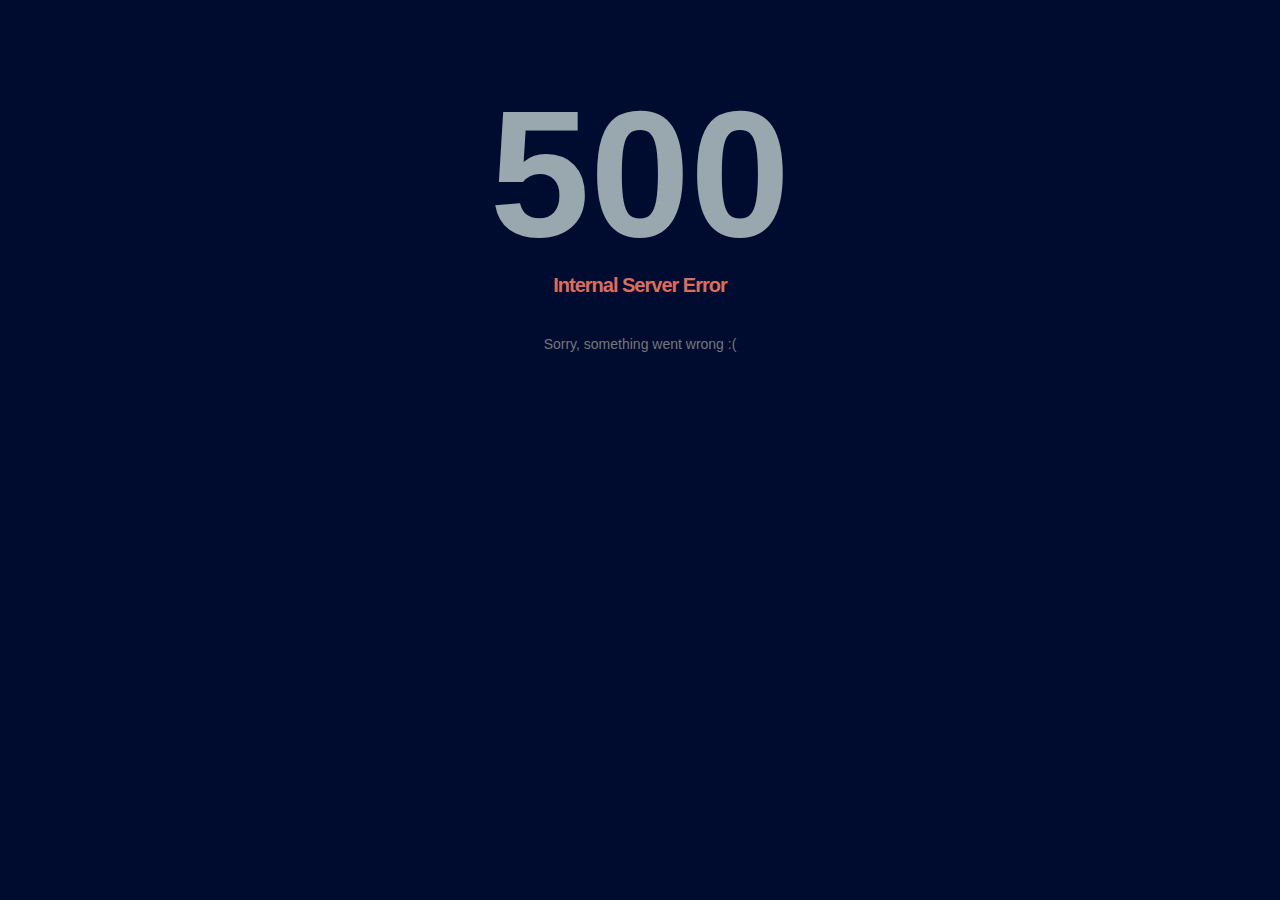
<file: 50x.html>
<!DOCTYPE html PUBLIC "-//W3C//DTD XHTML 1.0 Strict//EN" "http://www.w3.org/TR/xhtml1/DTD/xhtml1-strict.dtd">
<html xmlns="http://www.w3.org/1999/xhtml" xml:lang="en" lang="en"><head>
    <title>500 &mdash; Internal Sever Error</title>
    <meta http-equiv="Content-Type" content="text/html; charset=UTF-8"/>
    <meta name="description" content="Sorry, something went wrong. Internal Server Error"/>
    <style type="text/css">
        body {font-size:14px; color:#777777; font-family:arial; text-align:center; background-color: #000c2f;}
        h1 {font-size:180px; color:#99A7AF; margin: 70px 0 0 0;}
        h2 {color: #DE6C5D; font-family: arial; font-size: 20px; font-weight: bold; letter-spacing: -1px; margin: -3px 0 39px;}
        p {width:320px; text-align:center; margin-left:auto;margin-right:auto; margin-top: 30px }
        div {width:320px; text-align:center; margin-left:auto;margin-right:auto;}
        a:link {color: #34536A;}
        a:visited {color: #34536A;}
        a:active {color: #34536A;}
        a:hover {color: #34536A;}
    </style>
</head>

<body>

    <h1>500</h1>
    <h2>Internal Server Error</h2>
    <div>
        Sorry, something went wrong :(
    </div>
</body>

</html>
</file>
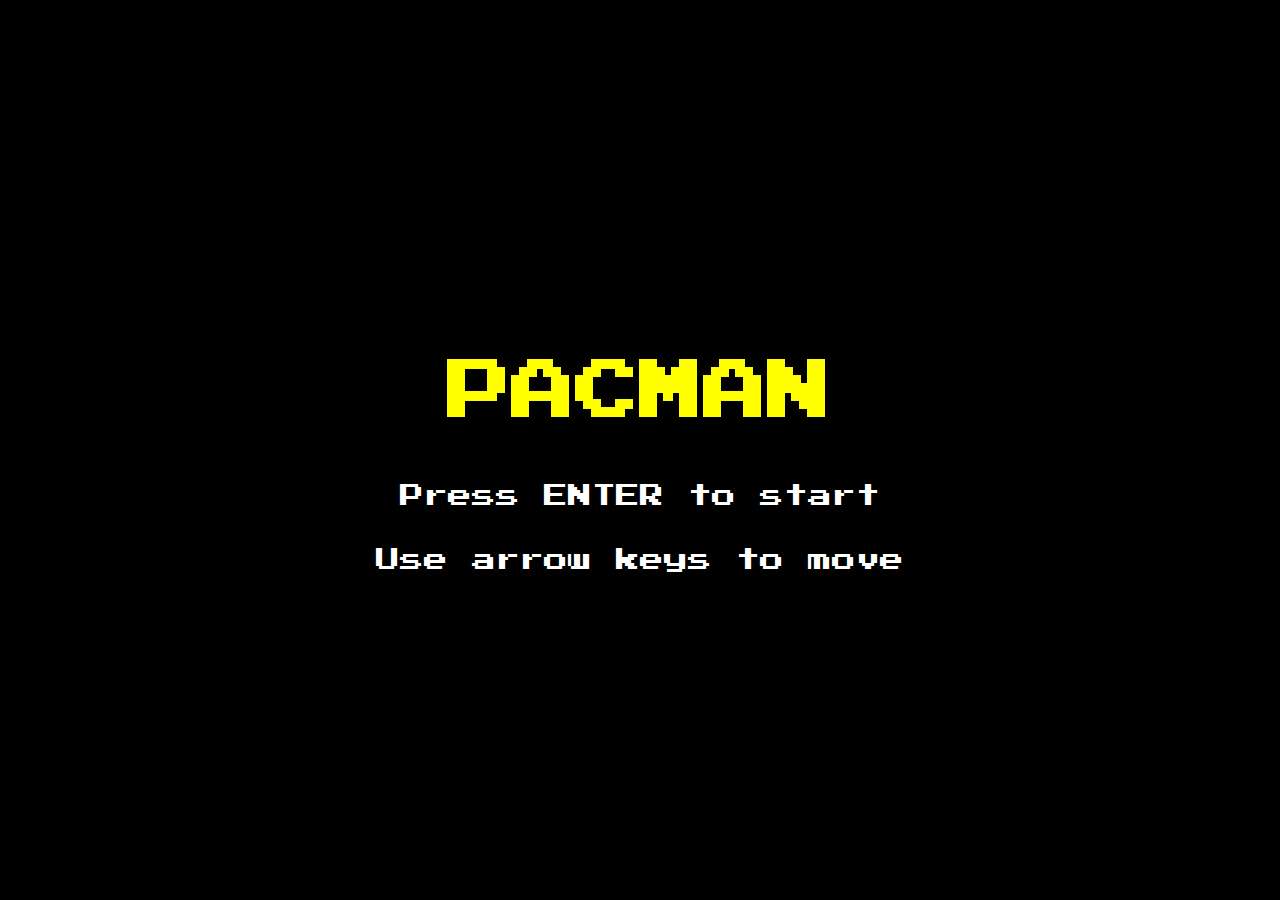
<file: index2.html>
<!DOCTYPE html>
<html lang="en" dir="ltr">
  <head>
    <meta charset="utf-8" />
    <title>PacMan</title>
    <link rel="stylesheet" href="styles.css" />
    <script src="app.js" charset="utf-8"></script>
  </head>
  <body>
    <div class="overlay-screen" id="start-screen">
      <h1>PACMAN</h1>
      <h2 id="start-msg">Press ENTER to start</h2>
      <h2>Use arrow keys to move</h2>
    </div>
    <div class="game-container">
      <div class="grid"></div>
      <h2>Score:<span id="score">0</span></h2>
    </div>
    <div class="overlay-screen" id="game-over-screen">
      <span>GAME OVER!</span>
    </div>
    <div class="overlay-screen" id="you-won-screen">
      <span>YOU WON!</span>
    </div>
  </body>
</html>
</file>
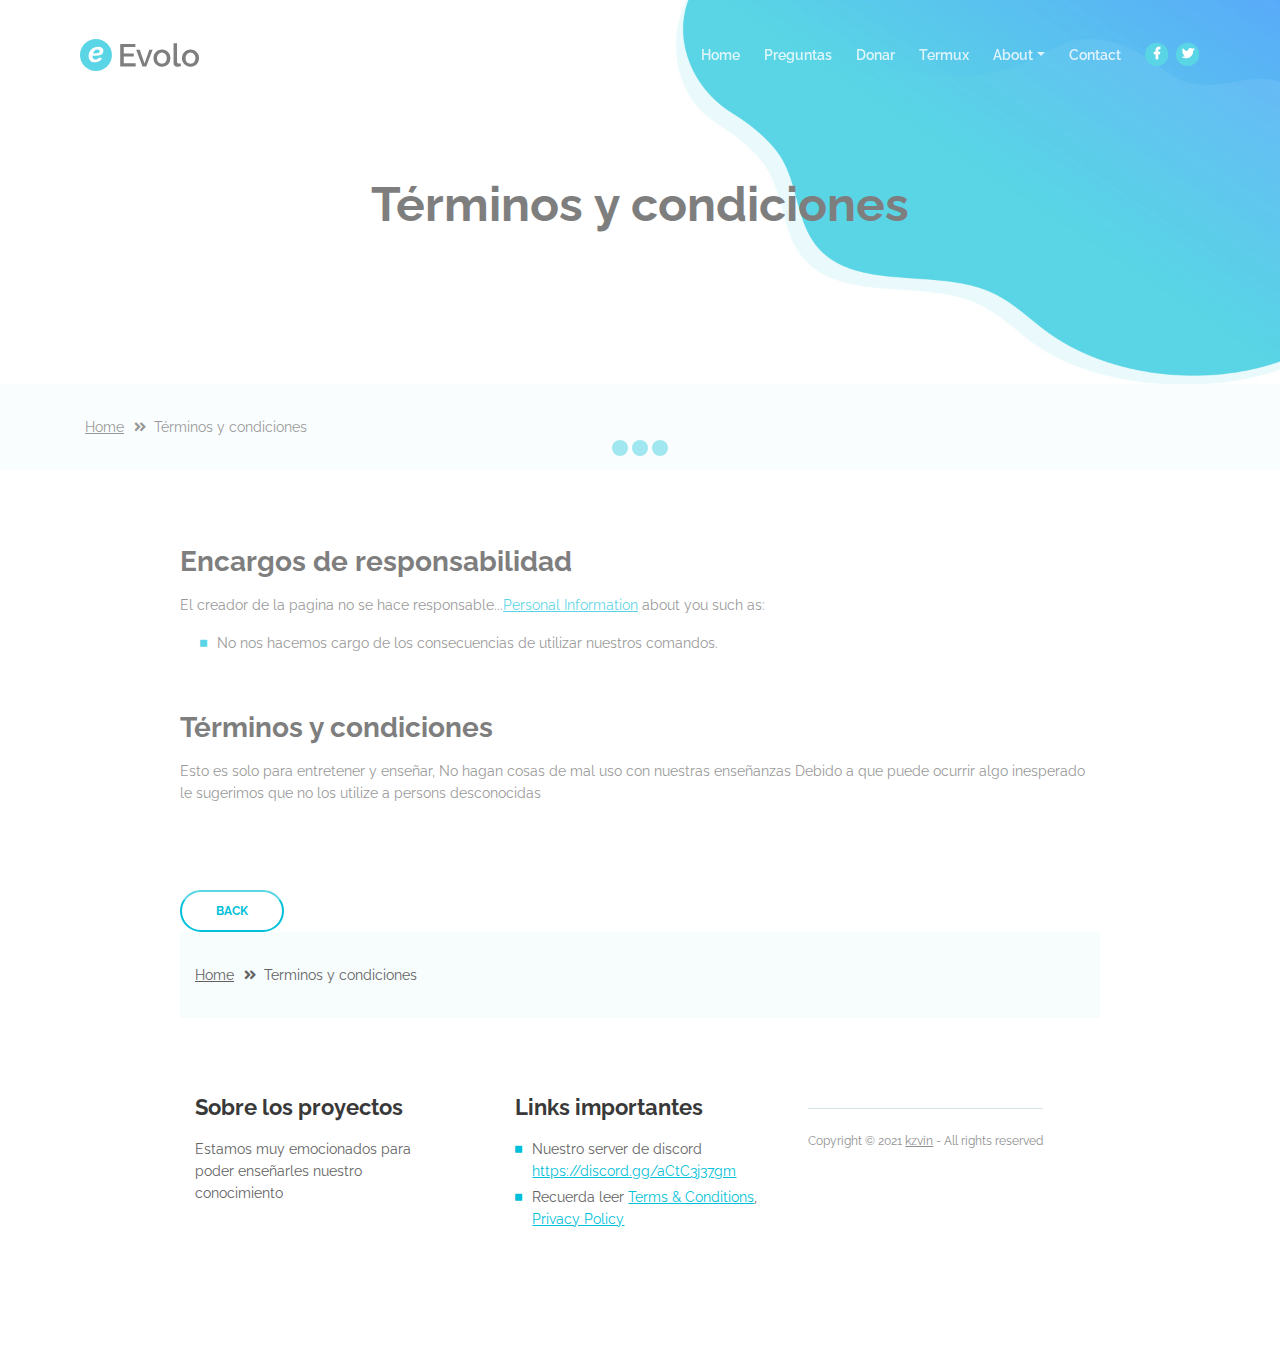
<file: terms-conditions.html>
<!DOCTYPE html>
<html lang="es">

<head>
    <meta charset="utf-8">
    <meta name="viewport" content="width=device-width, initial-scale=1, shrink-to-fit=no">

    <!-- SEO Meta Tags -->
    <meta name="description" content="Terminos y condiciones">
    <meta name="author" content="kzvin">

    <!-- OG Meta Tags to improve the way the post looks when you share the page on LinkedIn, Facebook, Google+ -->
    <meta property="og:site_name" content="" />
    <!-- website name -->
    <meta property="og:site" content="" />
    <!-- website link -->
    <meta property="og:title" content="" />
    <!-- title shown in the actual shared post -->
    <meta property="og:description" content="" />
    <!-- description shown in the actual shared post -->
    <meta property="og:image" content="" />
    <!-- image link, make sure it's jpg -->
    <meta property="og:url" content="" />
    <!-- where do you want your post to link to -->
    <meta property="og:type" content="article" />

    <!-- Website Title -->
    <title>Terms Conditions - Termux Proyects - StartUp </title>

    <!-- Styles -->
    <link href="https://fonts.googleapis.com/css?family=Raleway:400,400i,600,700,700i&amp;subset=latin-ext" rel="stylesheet">
    <link href="css/bootstrap.css" rel="stylesheet">
    <link href="css/fontawesome-all.css" rel="stylesheet">
    <link href="css/swiper.css" rel="stylesheet">
    <link href="css/magnific-popup.css" rel="stylesheet">
    <link href="css/styles.css" rel="stylesheet">

    <!-- Favicon  -->
    <link rel="icon" href="images/favicon.png">
</head>

<body data-spy="scroll" data-target=".fixed-top">

    <!-- Preloader -->
    <div class="spinner-wrapper">
        <div class="spinner">
            <div class="bounce1"></div>
            <div class="bounce2"></div>
            <div class="bounce3"></div>
        </div>
    </div>
    <!-- end of preloader -->


    <!-- Navbar -->
    <nav class="navbar navbar-expand-lg navbar-dark navbar-custom fixed-top">
        <!-- Text Logo - Use this if you don't have a graphic logo -->
        <!-- <a class="navbar-brand logo-text page-scroll" href="index.html">Evolo</a> -->

        <!-- Image Logo -->
        <a class="navbar-brand logo-image" href="index.html"><img src="images/logo.svg" alt="alternative"></a>

        <!-- Mobile Menu Toggle Button -->
        <button class="navbar-toggler" type="button" data-toggle="collapse" data-target="#navbarsExampleDefault" aria-controls="navbarsExampleDefault" aria-expanded="false" aria-label="Toggle navigation">
            <span class="navbar-toggler-awesome fas fa-bars"></span>
            <span class="navbar-toggler-awesome fas fa-times"></span>
        </button>
        <!-- end of mobile menu toggle button -->

        <div class="collapse navbar-collapse" id="navbarsExampleDefault">
            <ul class="navbar-nav ml-auto">
                <li class="nav-item">
                    <a class="nav-link page-scroll" href="index.html#header">Home <span class="sr-only">(current)</span></a>
                </li>
                <li class="nav-item">
                    <a class="nav-link page-scroll" href="index.html#services">Preguntas </a>
                </li>
                </li>
                <li class="nav-item">
                    <a class="nav-link page-scroll" href="index.html#pricing">Donar</a>
                </li>
                <li class="nav-item">
                    <a class="nav-link page-scroll" href="index.html#script">Termux</a>
                </li>

                <!-- Dropdown Menu -->
                <li class="nav-item dropdown">
                    <a class="nav-link dropdown-toggle page-scroll" href="index.html#about" id="navbarDropdown" role="button" aria-haspopup="true" aria-expanded="false">About</a>
                    <div class="dropdown-menu" aria-labelledby="navbarDropdown">
                        <a class="dropdown-item" href="terms-conditions.html"><span class="item-text">Términos y condiciones</span></a>

                </li>
                <!-- end of dropdown menu -->

                <li class="nav-item">
                    <a class="nav-link page-scroll" href="index.html#contact">Contact</a>
                </li>
            </ul>
            <span class="nav-item social-icons">
                <span class="fa-stack">
                    <a href="#your-link">
                        <i class="fas fa-circle fa-stack-2x facebook"></i>
                        <i class="fab fa-facebook-f fa-stack-1x"></i>
                    </a>
                </span>
            <span class="fa-stack">
                    <a href="#your-link">
                        <i class="fas fa-circle fa-stack-2x twitter"></i>
                        <i class="fab fa-twitter fa-stack-1x"></i>
                    </a>
                </span>
            </span>
            </div>
    </nav>
    <!-- end of navbar -->
    <!-- end of navbar -->


    <!-- Header -->
    <header id="header" class="ex-header">
        <div class="container">
            <div class="row">
                <div class="col-lg-12">
                    <h1>Términos y condiciones</h1>
                </div>
                <!-- end of col -->
            </div>
            <!-- end of row -->
        </div>
        <!-- end of container -->
    </header>
    <!-- end of ex-header -->
    <!-- end of header -->


    <!-- Breadcrumbs -->
    <div class="ex-basic-1">
        <div class="container">
            <div class="row">
                <div class="col-lg-12">
                    <div class="breadcrumbs">
                        <a href="index.html">Home</a><i class="fa fa-angle-double-right"></i><span>Términos y condiciones</span>
                    </div>
                    <!-- end of breadcrumbs -->
                </div>
                <!-- end of col -->
            </div>
            <!-- end of row -->
        </div>
        <!-- end of container -->
    </div>
    <!-- end of ex-basic-1 -->
    <!-- end of breadcrumbs -->


    <!-- Terms Content -->
    <div class="ex-basic-2">
        <div class="container">
            <div class="row">
                <div class="col-lg-10 offset-lg-1">
                    <div class="text-container">
                        <h3>Encargos de responsabilidad</h3>
                        <p>El creador de la pagina no se hace responsable...<a class="turquoise" href="#your-link">Personal Information</a> about you such as:</p>
                        <ul class="list-unstyled li-space-lg indent">
                            <li class="media">
                                <i class="fas fa-square"></i>
                                <div class="media-body">No nos hacemos cargo de los consecuencias de utilizar nuestros comandos.</div>
                            </li>


                        </ul>
                    </div>
                    <!-- end of text-container -->

                    <div class="text-container">
                        <h3>Términos y condiciones</h3>
                        <p>Esto es solo para entretener y enseñar, No hagan cosas de mal uso con nuestras enseñanzas Debido a que puede ocurrir algo inesperado le sugerimos que no los utilize a persons desconocidas
                        </p>
                    </div>

                    <a class="btn-outline-reg" href="index.html">BACK</a>



                    <!-- Breadcrumbs -->
                    <div class="ex-basic-1">
                        <div class="container">
                            <div class="row">
                                <div class="col-lg-12">
                                    <div class="breadcrumbs">
                                        <a href="index.html">Home</a><i class="fa fa-angle-double-right"></i><span>Terminos y condiciones</span>
                                    </div>
                                    <!-- end of breadcrumbs -->
                                </div>
                                <!-- end of col -->
                            </div>
                            <!-- end of row -->
                        </div>
                        <!-- end of container -->
                    </div>
                    <!-- end of ex-basic-1 -->
                    <!-- end of breadcrumbs -->


                    <div class="footer">
                        <div class="container">
                            <div class="row">
                                <div class="col-md-4">
                                    <div class="footer-col">
                                        <h4>Sobre los proyectos</h4>
                                        <p>Estamos muy emocionados para poder enseñarles nuestro conocimiento</p>
                                    </div>
                                </div>
                                <!-- end of col -->
                                <div class="col-md-4">
                                    <div class="footer-col middle">
                                        <h4>Links importantes</h4>
                                        <ul class="list-unstyled li-space-lg">
                                            <li class="media">
                                                <i class="fas fa-square"></i>
                                                <div class="media-body">Nuestro server de discord <a class="turquoise" href="#your-link">https://discord.gg/aCtC3j37gm</a></div>
                                            </li>
                                            <li class="media">
                                                <i class="fas fa-square"></i>
                                                <div class="media-body">Recuerda leer <a class="turquoise" href="terms-conditions.html">Terms & Conditions</a>, <a class="turquoise" href="privacy-policy.html">Privacy Policy</a></div>
                                            </li>
                                        </ul>
                                    </div>
                                </div>
                                <!-- end of col -->

                                <div class="copyright">
                                    <div class="container">
                                        <div class="row">
                                            <div class="col-lg-12">
                                                <p class="p-small">Copyright © 2021 <a href="https://discord.gg/aCtC3j37gm">kzvin</a> - All rights reserved</p>
                                            </div>
                                            <!-- end of col -->
                                        </div>
                                        <!-- enf of row -->
                                    </div>
                                    <!-- end of container -->
                                </div>
                                <!-- end of copyright -->
                                <!-- end of copyright -->


                                <!-- Scripts -->
                                <script src="js/jquery.min.js"></script>
                                <!-- jQuery for Bootstrap's JavaScript plugins -->
                                <script src="js/popper.min.js"></script>
                                <!-- Popper tooltip library for Bootstrap -->
                                <script src="js/bootstrap.min.js"></script>
                                <!-- Bootstrap framework -->
                                <script src="js/jquery.easing.min.js"></script>
                                <!-- jQuery Easing for smooth scrolling between anchors -->
                                <script src="js/swiper.min.js"></script>
                                <!-- Swiper for image and text sliders -->
                                <script src="js/jquery.magnific-popup.js"></script>
                                <!-- Magnific Popup for lightboxes -->
                                <script src="js/validator.min.js"></script>
                                <!-- Validator.js - Bootstrap plugin that validates forms -->
                                <script src="js/scripts.js"></script>
                                <!-- Custom scripts -->
</body>

</html>
</file>
<file: css/styles.css>
/* Template: Evolo - StartUp HTML Landing Page Template
   Author: Inovatik
   Created: June 2019
   Description: Master CSS file
*/

/*****************************************
Table Of Contents:

01. General Styles
02. Preloader
03. Navigation
04. Header
05. Customers
06. Services
07. Details 1
08. Details 2
09. Details Lightboxes
10. Pricing
11. Request
12. Video
13. Testimonials
14. About
15. Contact
16. Footer
17. Copyright
18. Back To Top Button
19. Extra Pages
20. Media Queries
******************************************/

/*****************************************
Colors:
- Backgrounds - turquoise #00bfd8
- Backgrounds - blue #0079f9
- Backgrounds - light gray #f7fcfd
- Buttons, bullets, icons, links - turquoise #00bfd8
- Cards border, inputs border - light gray #c4d8dc
- Text headers, navbar links - black #393939
- Text body - black #626262
******************************************/


/******************************/
/*     01. General Styles     */
/******************************/
body,
html {
    width: 100%;
	height: 100%;
}

body, p {
	color: #626262; 
	font: 400 0.875rem/1.375rem "Raleway", sans-serif;
}

.p-large {
	font: 400 1rem/1.5rem "Raleway", sans-serif;
}

.p-small {
	font: 400 0.75rem/1.25rem "Raleway", sans-serif;
}

.p-heading {
	margin-bottom: 3.875rem;
}

.li-space-lg li {
	margin-bottom: 0.25rem;
}

.indent {
	padding-left: 1.25rem;
}

h1 {
	color: #393939;
	font: 700 3rem/3.5rem "Raleway", sans-serif;
}

h2 {
	color: #393939;
	font: 700 2.25rem/2.75rem "Raleway", sans-serif;
}

h3 {
	color: #393939;
	font: 700 1.75rem/2rem "Raleway", sans-serif;
}

h4 {
	color: #393939;
	font: 700 1.375rem/1.875rem "Raleway", sans-serif;
}

h5 {
	color: #393939;
	font: 700 1.125rem/1.625rem "Raleway", sans-serif;
}

h6 {
	color: #393939;
	font: 700 1rem/1.5rem "Raleway", sans-serif;
}

a {
	color: #626262;
	text-decoration: underline;
}

a:hover {
	color: #626262;
	text-decoration: underline;
}

a.turquoise {
	color: #00bfd8;
}

a.white {
	color: #fff;
}

.testimonial-text {
	font: italic 400 1rem/1.5rem "Raleway", sans-serif;
}

.testimonial-author {
	font: 700 1rem/1.5rem "Raleway", sans-serif;
}

.turquoise {
	color: #00bfd8;
}

.btn-solid-reg {
	display: inline-block;
	padding: 1.1875rem 2.125rem 1.1875rem 2.125rem;
	border: 0.125rem solid #00bfd8;
	border-radius: 2rem;
	background-color: #00bfd8;
	color: #fff;
	font: 700 0.75rem/0 "Raleway", sans-serif;
	text-decoration: none;
	transition: all 0.2s;
}

.btn-solid-reg:hover {
	background-color: transparent;
	color: #00bfd8;
	text-decoration: none;
}

.btn-solid-lg {
	display: inline-block;
	padding: 1.375rem 2.625rem 1.375rem 2.625rem;
	border: 0.125rem solid #00bfd8;
	border-radius: 2rem;
	background-color: #00bfd8;
	color: #fff;
	font: 700 0.75rem/0 "Raleway", sans-serif;
	text-decoration: none;
	transition: all 0.2s;
}

.btn-solid-lg:hover {
	background-color: transparent;
	color: #00bfd8;
	text-decoration: none;
}

.btn-outline-reg {
	display: inline-block;
	padding: 1.1875rem 2.125rem 1.1875rem 2.125rem;
	border: 0.125rem solid #00bfd8;
	border-radius: 2rem;
	background-color: transparent;
	color: #00bfd8;
	font: 700 0.75rem/0 "Raleway", sans-serif;
	text-decoration: none;
	transition: all 0.2s;
}

.btn-outline-reg:hover {
	background-color: #00bfd8;
	color: #fff;
	text-decoration: none;
}

.btn-outline-lg {
	display: inline-block;
	padding: 1.375rem 2.625rem 1.375rem 2.625rem;
	border: 0.125rem solid #00bfd8;
	border-radius: 2rem;
	background-color: transparent;
	color: #00bfd8;
	font: 700 0.75rem/0 "Raleway", sans-serif;
	text-decoration: none;
	transition: all 0.2s;
}

.btn-outline-lg:hover {
	background-color: #00bfd8;
	color: #fff;
	text-decoration: none;
}

.btn-outline-sm {
	display: inline-block;
	padding: 1rem 1.625rem 0.875rem 1.625rem;
	border: 0.125rem solid #00bfd8;
	border-radius: 2rem;
	background-color: transparent;
	color: #00bfd8;
	font: 700 0.625rem/0 "Raleway", sans-serif;
	text-decoration: none;
	transition: all 0.2s;
}

.btn-outline-sm:hover {
	background-color: #00bfd8;
	color: #fff;
	text-decoration: none;
}

.form-group {
	position: relative;
	margin-bottom: 1.25rem;
}

.form-group.has-error.has-danger {
	margin-bottom: 0.625rem;
}

.form-group.has-error.has-danger .help-block.with-errors ul {
	margin-top: 0.375rem;
}

.label-control {
	position: absolute;
	top: 0.87rem;
	left: 1.375rem;
	color: #626262;
	opacity: 1;
	font: 400 0.875rem/1.375rem "Raleway", sans-serif;
	cursor: text;
	transition: all 0.2s ease;
}

/* IE10+ hack to solve lower label text position compared to the rest of the browsers */
@media screen and (-ms-high-contrast: active), screen and (-ms-high-contrast: none) {  
	.label-control {
		top: 0.9375rem;
	}
}

.form-control-input:focus + .label-control,
.form-control-input.notEmpty + .label-control,
.form-control-textarea:focus + .label-control,
.form-control-textarea.notEmpty + .label-control {
	top: 0.125rem;
	opacity: 1;
	font-size: 0.75rem;
	font-weight: 700;
}

.form-control-input,
.form-control-select {
	display: block; /* needed for proper display of the label in Firefox, IE, Edge */
	width: 100%;
	padding-top: 1.0625rem;
	padding-bottom: 0.0625rem;
	padding-left: 1.3125rem;
	border: 1px solid #c4d8dc;
	border-radius: 0.25rem;
	background-color: #fff;
	color: #626262;
	font: 400 0.875rem/1.875rem "Raleway", sans-serif;
	transition: all 0.2s;
	-webkit-appearance: none; /* removes inner shadow on form inputs on ios safari */
}

.form-control-select {
	padding-top: 0.5rem;
	padding-bottom: 0.5rem;
	height: 3rem;
}

/* IE10+ hack to solve lower label text position compared to the rest of the browsers */
@media screen and (-ms-high-contrast: active), screen and (-ms-high-contrast: none) {  
	.form-control-input {
		padding-top: 1.25rem;
		padding-bottom: 0.75rem;
		line-height: 1.75rem;
	}

	.form-control-select {
		padding-top: 0.875rem;
		padding-bottom: 0.75rem;
		height: 3.125rem;
		line-height: 2.125rem;
	}
}

select {
    /* you should keep these first rules in place to maintain cross-browser behavior */
    -webkit-appearance: none;
	-moz-appearance: none;
	-ms-appearance: none;
    -o-appearance: none;
    appearance: none;
    background-image: url('../images/down-arrow.png');
    background-position: 96% 50%;
    background-repeat: no-repeat;
    outline: none;
}

select::-ms-expand {
    display: none; /* removes the ugly default down arrow on select form field in IE11 */
}

.form-control-textarea {
	display: block; /* used to eliminate a bottom gap difference between Chrome and IE/FF */
	width: 100%;
	height: 8rem; /* used instead of html rows to normalize height between Chrome and IE/FF */
	padding-top: 1.25rem;
	padding-left: 1.3125rem;
	border: 1px solid #c4d8dc;
	border-radius: 0.25rem;
	background-color: #fff;
	color: #626262;
	font: 400 0.875rem/1.75rem "Raleway", sans-serif;
	transition: all 0.2s;
}

.form-control-input:focus,
.form-control-select:focus,
.form-control-textarea:focus {
	border: 1px solid #a1a1a1;
	outline: none; /* Removes blue border on focus */
}

.form-control-input:hover,
.form-control-select:hover,
.form-control-textarea:hover {
	border: 1px solid #a1a1a1;
}

.checkbox {
	font: 400 0.75rem/1.25rem "Raleway", sans-serif;
}

input[type='checkbox'] {
	vertical-align: -15%;
	margin-right: 0.375rem;
}

/* IE10+ hack to raise checkbox field position compared to the rest of the browsers */
@media screen and (-ms-high-contrast: active), screen and (-ms-high-contrast: none) {  
	input[type='checkbox'] {
		vertical-align: -9%;
	}
}

.form-control-submit-button {
	display: inline-block;
	width: 100%;
	height: 3.125rem;
	border: 1px solid #00bfd8;
	border-radius: 1.5rem;
	background-color: #00bfd8;
	color: #fff;
	font: 700 0.75rem/1.75rem "Raleway", sans-serif;
	cursor: pointer;
	transition: all 0.2s;
}

.form-control-submit-button:hover {
	background-color: transparent;
	color: #00bfd8;
}

/* Form Success And Error Message Formatting */
#rmsgSubmit.h3.text-center.tada.animated,
#cmsgSubmit.h3.text-center.tada.animated,
#pmsgSubmit.h3.text-center.tada.animated,
#rmsgSubmit.h3.text-center,
#cmsgSubmit.h3.text-center,
#pmsgSubmit.h3.text-center {
	display: block;
	margin-bottom: 0;
	color: #626262;
	font: 400 1.125rem/1rem "Raleway", sans-serif;
}

.help-block.with-errors .list-unstyled {
	color: #626262;
	font-size: 0.75rem;
	line-height: 1.125rem;
	text-align: left;
}

.help-block.with-errors ul {
	margin-bottom: 0;
}
/* end of form success and error message formatting */

/* Form Success And Error Message Animation - Animate.css */
@-webkit-keyframes tada {
	from {
		-webkit-transform: scale3d(1, 1, 1);
		-ms-transform: scale3d(1, 1, 1);
		transform: scale3d(1, 1, 1);
	}
	10%, 20% {
		-webkit-transform: scale3d(.9, .9, .9) rotate3d(0, 0, 1, -3deg);
		-ms-transform: scale3d(.9, .9, .9) rotate3d(0, 0, 1, -3deg);
		transform: scale3d(.9, .9, .9) rotate3d(0, 0, 1, -3deg);
	}
	30%, 50%, 70%, 90% {
		-webkit-transform: scale3d(1.1, 1.1, 1.1) rotate3d(0, 0, 1, 3deg);
		-ms-transform: scale3d(1.1, 1.1, 1.1) rotate3d(0, 0, 1, 3deg);
		transform: scale3d(1.1, 1.1, 1.1) rotate3d(0, 0, 1, 3deg);
	}
	40%, 60%, 80% {
		-webkit-transform: scale3d(1.1, 1.1, 1.1) rotate3d(0, 0, 1, -3deg);
		-ms-transform: scale3d(1.1, 1.1, 1.1) rotate3d(0, 0, 1, -3deg);
		transform: scale3d(1.1, 1.1, 1.1) rotate3d(0, 0, 1, -3deg);
	}
	to {
		-webkit-transform: scale3d(1, 1, 1);
		-ms-transform: scale3d(1, 1, 1);
		transform: scale3d(1, 1, 1);
	}
}

@keyframes tada {
	from {
		-webkit-transform: scale3d(1, 1, 1);
		-ms-transform: scale3d(1, 1, 1);
		transform: scale3d(1, 1, 1);
	}
	10%, 20% {
		-webkit-transform: scale3d(.9, .9, .9) rotate3d(0, 0, 1, -3deg);
		-ms-transform: scale3d(.9, .9, .9) rotate3d(0, 0, 1, -3deg);
		transform: scale3d(.9, .9, .9) rotate3d(0, 0, 1, -3deg);
	}
	30%, 50%, 70%, 90% {
		-webkit-transform: scale3d(1.1, 1.1, 1.1) rotate3d(0, 0, 1, 3deg);
		-ms-transform: scale3d(1.1, 1.1, 1.1) rotate3d(0, 0, 1, 3deg);
		transform: scale3d(1.1, 1.1, 1.1) rotate3d(0, 0, 1, 3deg);
	}
	40%, 60%, 80% {
		-webkit-transform: scale3d(1.1, 1.1, 1.1) rotate3d(0, 0, 1, -3deg);
		-ms-transform: scale3d(1.1, 1.1, 1.1) rotate3d(0, 0, 1, -3deg);
		transform: scale3d(1.1, 1.1, 1.1) rotate3d(0, 0, 1, -3deg);
	}
	to {
		-webkit-transform: scale3d(1, 1, 1);
		-ms-transform: scale3d(1, 1, 1);
		transform: scale3d(1, 1, 1);
	}
}

.tada {
	-webkit-animation-name: tada;
	animation-name: tada;
}

.animated {
	-webkit-animation-duration: 1s;
	animation-duration: 1s;
	-webkit-animation-fill-mode: both;
	animation-fill-mode: both;
}
/* end of form success and error message animation - Animate.css */

/* Fade-move Animation For Lightbox - Magnific Popup */
/* at start */
.my-mfp-slide-bottom .zoom-anim-dialog {
	opacity: 0;
	transition: all 0.2s ease-out;
	-webkit-transform: translateY(-1.25rem) perspective(37.5rem) rotateX(10deg);
	-ms-transform: translateY(-1.25rem) perspective(37.5rem) rotateX(10deg);
	transform: translateY(-1.25rem) perspective(37.5rem) rotateX(10deg);
}

/* animate in */
.my-mfp-slide-bottom.mfp-ready .zoom-anim-dialog {
	opacity: 1;
	-webkit-transform: translateY(0) perspective(37.5rem) rotateX(0); 
	-ms-transform: translateY(0) perspective(37.5rem) rotateX(0); 
	transform: translateY(0) perspective(37.5rem) rotateX(0); 
}

/* animate out */
.my-mfp-slide-bottom.mfp-removing .zoom-anim-dialog {
	opacity: 0;
	-webkit-transform: translateY(-0.625rem) perspective(37.5rem) rotateX(10deg); 
	-ms-transform: translateY(-0.625rem) perspective(37.5rem) rotateX(10deg); 
	transform: translateY(-0.625rem) perspective(37.5rem) rotateX(10deg); 
}

/* dark overlay, start state */
.my-mfp-slide-bottom.mfp-bg {
	opacity: 0;
	transition: opacity 0.2s ease-out;
}

/* animate in */
.my-mfp-slide-bottom.mfp-ready.mfp-bg {
	opacity: 0.8;
}
/* animate out */
.my-mfp-slide-bottom.mfp-removing.mfp-bg {
	opacity: 0;
}
/* end of fade-move animation for lightbox - magnific popup */

/* Fade Animation For Image Slider - Magnific Popup */
@-webkit-keyframes fadeIn {
	from {
		opacity: 0;
	}
	to {
		opacity: 1;
	}
}

@keyframes fadeIn {
	from {
		opacity: 0;
	}
	to {
		opacity: 1;
	}
}

.fadeIn {
	-webkit-animation: fadeIn 0.6s;
	animation: fadeIn 0.6s;
}

@-webkit-keyframes fadeOut {
	from {
		opacity: 1;
	}
	to {
		opacity: 0;
	}
}

@keyframes fadeOut {
	from {
		opacity: 1;
	}
	to {
		opacity: 0;
	}
}

.fadeOut {
	-webkit-animation: fadeOut 0.8s;
	animation: fadeOut 0.8s;
}
/* end of fade animation for image slider - magnific popup */


/*************************/
/*     02. Preloader     */
/*************************/
.spinner-wrapper {
	position: fixed;
	z-index: 999999;
	top: 0;
	right: 0;
	bottom: 0;
	left: 0;
	background: #fff;
}

.spinner {
	position: absolute;
	top: 50%; /* centers the loading animation vertically one the screen */
	left: 50%; /* centers the loading animation horizontally one the screen */
	width: 3.75rem;
	height: 1.25rem;
	margin: -0.625rem 0 0 -1.875rem; /* is width and height divided by two */ 
	text-align: center;
}

.spinner > div {
	display: inline-block;
	width: 1rem;
	height: 1rem;
	border-radius: 100%;
	background-color: #00bfd8;
	-webkit-animation: sk-bouncedelay 1.4s infinite ease-in-out both;
	animation: sk-bouncedelay 1.4s infinite ease-in-out both;
}

.spinner .bounce1 {
	-webkit-animation-delay: -0.32s;
	animation-delay: -0.32s;
}

.spinner .bounce2 {
	-webkit-animation-delay: -0.16s;
	animation-delay: -0.16s;
}

@-webkit-keyframes sk-bouncedelay {
	0%, 80%, 100% { -webkit-transform: scale(0); }
	40% { -webkit-transform: scale(1.0); }
}

@keyframes sk-bouncedelay {
	0%, 80%, 100% { 
		-webkit-transform: scale(0);
		-ms-transform: scale(0);
		transform: scale(0);
	} 40% { 
		-webkit-transform: scale(1.0);
		-ms-transform: scale(1.0);
		transform: scale(1.0);
	}
}


/**************************/
/*     03. Navigation     */
/**************************/
.navbar-custom {
	background-color: #fff;
	box-shadow: 0 0.0625rem 0.375rem 0 rgba(0, 0, 0, 0.1);
	font: 600 0.875rem/0.875rem "Raleway", sans-serif;
	transition: all 0.2s;
}

.navbar-custom .navbar-brand.logo-image img {
    width: 7.4375rem;
	height: 2rem;
}

.navbar-custom .navbar-brand.logo-text {
	font: 600 2rem/1.5rem "Raleway", sans-serif;
	color: #393939;
	text-decoration: none;
}

.navbar-custom .navbar-nav {
	margin-top: 0.75rem;
	margin-bottom: 0.5rem;
}

.navbar-custom .nav-item .nav-link {
	padding: 0.625rem 0.75rem 0.625rem 0.75rem;
	color: #393939;
	text-decoration: none;
	transition: all 0.2s ease;
}

.navbar-custom .nav-item .nav-link:hover,
.navbar-custom .nav-item .nav-link.active {
	color: #00bfd8;
}

/* Dropdown Menu */
.navbar-custom .dropdown:hover > .dropdown-menu {
	display: block; /* this makes the dropdown menu stay open while hovering it */
	min-width: auto;
	animation: fadeDropdown 0.2s; /* required for the fade animation */
}

@keyframes fadeDropdown {
    0% {
        opacity: 0;
    }

    100% {
        opacity: 1;
    }
}

.navbar-custom .dropdown-toggle:focus { /* removes dropdown outline on focus */
	outline: 0;
}

.navbar-custom .dropdown-menu {
	margin-top: 0;
	border: none;
	border-radius: 0.25rem;
	background-color: #fff;
}

.navbar-custom .dropdown-item {
	color: #393939;
	text-decoration: none;
}

.navbar-custom .dropdown-item:hover {
	background-color: #fff;
}

.navbar-custom .dropdown-item .item-text {
	font: 600 0.875rem/0.875rem "Raleway", sans-serif;
}

.navbar-custom .dropdown-item:hover .item-text {
	color: #00bfd8;
}

.navbar-custom .dropdown-items-divide-hr {
	width: 100%;
	height: 1px;
	margin: 0.75rem auto 0.725rem auto;
	border: none;
	background-color: #c4d8dc;
	opacity: 0.2;
}
/* end of dropdown menu */

.navbar-custom .social-icons {
	display: none;
}

.navbar-custom .navbar-toggler {
	border: none;
	color: #393939;
	font-size: 2rem;
}

.navbar-custom button[aria-expanded='false'] .navbar-toggler-awesome.fas.fa-times{
	display: none;
}

.navbar-custom button[aria-expanded='false'] .navbar-toggler-awesome.fas.fa-bars{
	display: inline-block;
}

.navbar-custom button[aria-expanded='true'] .navbar-toggler-awesome.fas.fa-bars{
	display: none;
}

.navbar-custom button[aria-expanded='true'] .navbar-toggler-awesome.fas.fa-times{
	display: inline-block;
	margin-right: 0.125rem;
}


/*********************/
/*    04. Header     */
/*********************/
.header {
	background-color: #fff;
}

.header .header-content {
	padding-top: 8rem;
	padding-bottom: 4rem;
	text-align: center;
}

.header .text-container {
	margin-bottom: 4rem;
}

.header h1 {
	margin-bottom: 1.125rem;
	font-size: 2.5rem;
	line-height: 3.125rem;
}

.header .p-large {
	margin-bottom: 1.875rem;
}


/*************************/
/*     05. Customers     */
/*************************/
.slider-1 {
	padding-top: 2.25rem;
	padding-bottom: 2.125rem;
	text-align: center;
}

.slider-1 h5 {
	margin-bottom: 0.75rem;
}

.slider-1 .slider-container {
	padding-top: 2.75rem;
	padding-bottom: 2.75rem;
	border-radius: 0.5rem;
	background-color: #f7fcfd;
}


/************************/
/*     06. Services     */
/************************/
.cards-1 {
	padding-top: 4rem;
	padding-bottom: 1.625rem;
	text-align: center;
}

.cards-1 h2 {
	margin-bottom: 1rem;
}

.cards-1 .card {
	max-width: 21rem;
	margin-right: auto;
	margin-bottom: 4.5rem;
	margin-left: auto;
	padding: 3.25rem 2rem 2rem 2rem;
	border: 1px solid #c4d8dc;
	border-radius: 0.5rem;
	background: transparent;
}

.cards-1 .card-image {
	width: 6rem;
	height: 6rem;
	margin-right: auto;
	margin-bottom: 2rem;
	margin-left: auto;
}

.cards-1 .card-title {
	margin-bottom: 0.875rem;
}

.cards-1 .card-body {
	padding: 0;
}


/*************************/
/*     07. Details 1     */
/*************************/
.basic-1 {
	padding-top: 1.625rem;
	padding-bottom: 3.75rem;
}

.basic-1 .text-container {
	margin-bottom: 4rem;
}

.basic-1 h2 {
	margin-bottom: 1.375rem;
}

.basic-1 .btn-solid-reg {
	margin-top: 0.625rem;
}


/*************************/
/*     08. Details 2     */
/*************************/
.basic-2 {
	padding-top: 3.75rem;
	padding-bottom: 4rem;
}

.basic-2 .image-container {
	margin-bottom: 4rem;
}

.basic-2 h2 {
	margin-bottom: 1.375rem;
}

.basic-2 .list-unstyled .fas {
	color: #00bfd8;
	line-height: 1.375rem;
}

.basic-2 .list-unstyled .media-body {
	margin-left: 0.625rem;
}

.basic-2 .btn-solid-reg {
	margin-top: 0.625rem;
}


/**********************************/
/*     09. Details Lightboxes     */
/**********************************/
.lightbox-basic {
	margin: 2.5rem auto;
	padding: 2rem 1.5rem 2rem 1.5rem;
	border-radius: 0.25rem;
	background: #fff;
	text-align: left;
}

.lightbox-basic .container {
	padding-right: 0;
	padding-left: 0;
}

.lightbox-basic .image-container {
	max-width: 33.75rem;
	margin-right: auto;
	margin-bottom: 3rem;
	margin-left: auto;
}

.lightbox-basic h3 {
	margin-bottom: 0.5rem;
}

.lightbox-basic hr {
	width: 2.5rem;
	height: 0.125rem;
	margin-top: 0;
	margin-bottom: 1.25rem;
	margin-left: 0;
	border: 0;
	background-color: #00bfd8;
	text-align: left;
}

.lightbox-basic h4 {
	margin-bottom: 1rem;
}

.lightbox-basic .list-unstyled .fas {
	color: #00bfd8;
	line-height: 1.375rem;
}

.lightbox-basic .list-unstyled .media-body {
	margin-left: 0.625rem;
}

.lightbox-basic .btn-outline-reg,
.lightbox-basic .btn-solid-reg {
	margin-top: 0.75rem;
}

/* Signup Button */
.lightbox-basic .btn-solid-reg.mfp-close {
	position: relative;
	width: auto;
	height: auto;
	color: #fff;
	opacity: 1;
}

.lightbox-basic .btn-solid-reg.mfp-close:hover {
	color: #00bfd8;
}
/* end of signup Button */

/* Back Button */
.lightbox-basic a.mfp-close.as-button {
	position: relative;
	width: auto;
	height: auto;
	margin-left: 0.375rem;
	color: #00bfd8;
	opacity: 1;
}

.lightbox-basic a.mfp-close.as-button:hover {
	color: #fff;
}
/* end of back button */

.lightbox-basic button.mfp-close.x-button {
	position: absolute;
	top: -0.125rem;
	right: -0.125rem;
	width: 2.75rem;
	height: 2.75rem;
	color: #707984;
}


/***********************/
/*     10. Pricing     */
/***********************/
.cards-2 {
	padding-top: 3rem;
	padding-bottom: 2.75rem;
	text-align: center;
}

.cards-2 h2 {
	margin-bottom: 1rem;
}

.cards-2 .card {
	display: block;
	max-width: 19.5rem;
	margin-right: auto;
	margin-bottom: 6rem;
	margin-left: auto;
	border: 1px solid #c4d8dc;
	border-radius: 0.5rem;
	vertical-align: top;
}

.cards-2 .card .card-body {
	padding: 2.5rem 2.75rem 1.875rem 2.5rem;
}

.cards-2 .card .card-title {
	margin-bottom: 0.625rem;
	color: #393939;
	font-weight: 700;
	font-size: 1.75rem;
	line-height: 2.25rem;
	text-align: center;
}

.cards-2 .card .card-subtitle {
	margin-bottom: 1.75rem;
}

.cards-2 .card .cell-divide-hr {
	height: 1px;
	margin-top: 0;
	margin-bottom: 0;
	border: none;
	background-color: #c4d8dc;
}

.cards-2 .card .price {
	padding-top: 0.875rem;
	padding-bottom: 1.5rem;
}

.cards-2 .card .value {
	color: #00bfd8;
	font-weight: 700;
	font-size: 3.5rem;
	line-height: 4rem;
	text-align: center;
}

.cards-2 .card .currency {
	margin-right: 0.375rem;
	color: #00bfd8;
	font-size: 1.5rem;
	vertical-align: 56%;
}

.cards-2 .card .frequency {
	margin-top: 0.25rem;
	font-size: 0.875rem;
	text-align: center;
}

.cards-2 .card .list-unstyled {
	margin-top: 1.875rem;
	margin-bottom: 1.625rem;
	text-align: left;
}

.cards-2 .card .list-unstyled.li-space-lg li {
	margin-bottom: 0.5rem;
}

.cards-2 .card .list-unstyled .fas {
	color: #00bfd8;
	line-height: 1.375rem;
}

.cards-2 .card .list-unstyled .fas.fa-times {
	margin-left: 0.1875rem;
	margin-right: 0.125rem;
	color: #777b7e;
}

.cards-2 .card .list-unstyled .media-body {
	margin-left: 0.625rem;
}

.cards-2 .card .button-wrapper {
	position: absolute;
	right: 0;
	bottom: -1.25rem;
	left: 0;
	text-align: center;
}

.cards-2 .card .btn-solid-reg:hover {
	background-color: #fff;
}

/* Best Value Label */
.cards-2 .card .label {
    position: absolute;
    top: 0;
    right: 0;
    width: 10.625rem;
    height: 10.625rem;
    overflow: hidden;
}

.cards-2 .card .label .best-value {
    position: relative;
	width: 13.75rem;
	padding: 0.3125rem 0 0.3125rem 4.125rem;
    background-color: #00bfd8;
	color: #fff;
    -webkit-transform: rotate(45deg) translate3d(0, 0, 0);
    -ms-transform: rotate(45deg) translate3d(0, 0, 0);
    transform: rotate(45deg) translate3d(0, 0, 0);
}
/* end of best value label */


/***********************/
/*     11. Request     */
/***********************/
.form-1 {
	padding-top: 6.875rem;
	padding-bottom: 6.25rem;
	background-color: #f9fafc;
}

.form-1 h2 {
	margin-bottom: 1.25rem;
}

.form-1 .list-unstyled {
	margin-top: 1.375rem;
}

.form-1 .list-unstyled .fas {
	color: #00bfd8;
	line-height: 1.375rem;
}

.form-1 .list-unstyled .media-body {
	margin-left: 0.625rem;
}

.form-1 .text-container {
	margin-bottom: 3.5rem;
}


/*********************/
/*     12. Video     */
/*********************/
.basic-3 {
	padding-top: 6.875rem;
	padding-bottom: 6.125rem;
}

.basic-3 h2 {
	margin-bottom: 3rem;
	text-align: center;
}

.basic-3 .image-container {
	margin-bottom: 2.25rem;
}

.basic-3 .image-container img {
	border-radius: 0.5rem;
}

.basic-3 .video-wrapper {
	position: relative;
}

/* Video Play Button */
.basic-3 .video-play-button {
	position: absolute;
	z-index: 10;
	top: 50%;
	left: 50%;
	display: block;
	box-sizing: content-box;
	width: 2rem;
	height: 2.75rem;
	padding: 1.125rem 1.25rem 1.125rem 1.75rem;
	border-radius: 50%;
	-webkit-transform: translateX(-50%) translateY(-50%);
	-ms-transform: translateX(-50%) translateY(-50%);
	transform: translateX(-50%) translateY(-50%);
}
  
.basic-3 .video-play-button:before {
	content: "";
	position: absolute;
	z-index: 0;
	top: 50%;
	left: 50%;
	display: block;
	width: 4.75rem;
	height: 4.75rem;
	border-radius: 50%;
	background: #00bfd8;
	animation: pulse-border 1500ms ease-out infinite;
	-webkit-transform: translateX(-50%) translateY(-50%);
	-ms-transform: translateX(-50%) translateY(-50%);
	transform: translateX(-50%) translateY(-50%);
}
  
.basic-3 .video-play-button:after {
	content: "";
	position: absolute;
	z-index: 1;
	top: 50%;
	left: 50%;
	display: block;
	width: 4.375rem;
	height: 4.375rem;
	border-radius: 50%;
	background: #00bfd8;
	transition: all 200ms;
	-webkit-transform: translateX(-50%) translateY(-50%);
	-ms-transform: translateX(-50%) translateY(-50%);
	transform: translateX(-50%) translateY(-50%);
}
  
.basic-3 .video-play-button span {
	position: relative;
	display: block;
	z-index: 3;
	top: 0.375rem;
	left: 0.25rem;
	width: 0;
	height: 0;
	border-left: 1.625rem solid #fff;
	border-top: 1rem solid transparent;
	border-bottom: 1rem solid transparent;
}
  
@keyframes pulse-border {
	0% {
		transform: translateX(-50%) translateY(-50%) translateZ(0) scale(1);
		opacity: 1;
	}
	100% {
		transform: translateX(-50%) translateY(-50%) translateZ(0) scale(1.5);
		opacity: 0;
	}
}
/* end of video play button */

.basic-3 p {
	text-align: center;
}


/****************************/
/*     13. Testimonials     */
/****************************/
.slider-2 {
	padding-top: 7.5rem;
	padding-bottom: 7rem;
	background: url('../images/testimonials-background.jpg') center center no-repeat;
	background-size: cover; 
}

.slider-2 .image-container {
	margin-bottom: 4rem;
}

.slider-2 h2 {
	margin-bottom: 2.5rem;
	text-align: center;
}

.slider-2 .slider-container {
	position: relative;
}

.slider-2 .swiper-container {
	position: static;
	width: 90%;
	text-align: center;
}

.slider-2 .swiper-button-prev:focus,
.slider-2 .swiper-button-next:focus {
	/* even if you can't see it chrome you can see it on mobile device */
	outline: none;
}

.slider-2 .swiper-button-prev {
	left: -0.5rem;
	background-image: url("data:image/svg+xml;charset=utf-8,%3Csvg%20xmlns%3D'http%3A%2F%2Fwww.w3.org%2F2000%2Fsvg'%20viewBox%3D'0%200%2028%2044'%3E%3Cpath%20d%3D'M0%2C22L22%2C0l2.1%2C2.1L4.2%2C22l19.9%2C19.9L22%2C44L0%2C22L0%2C22L0%2C22z'%20fill%3D'%23626262'%2F%3E%3C%2Fsvg%3E");
	background-size: 1.125rem 1.75rem;
}

.slider-2 .swiper-button-next {
	right: -0.5rem;
	background-image: url("data:image/svg+xml;charset=utf-8,%3Csvg%20xmlns%3D'http%3A%2F%2Fwww.w3.org%2F2000%2Fsvg'%20viewBox%3D'0%200%2028%2044'%3E%3Cpath%20d%3D'M27%2C22L27%2C22L5%2C44l-2.1-2.1L22.8%2C22L2.9%2C2.1L5%2C0L27%2C22L27%2C22z'%20fill%3D'%23626262'%2F%3E%3C%2Fsvg%3E");
	background-size: 1.125rem 1.75rem;
}

.slider-2 .card {
	position: relative;
	border: none;
	background-color: transparent;
}

.slider-2 .card-image {
	width: 7rem;
	height: 7rem;
	margin-right: auto;
	margin-bottom: 0.25rem;
	margin-left: auto;
	border-radius: 50%;
}

.slider-2 .card-body {
	padding-bottom: 0;
}

.slider-2 .testimonial-author {
	margin-bottom: 0;
}


/*********************/
/*     14. About     */
/*********************/
.basic-4 {
	padding-top: 7rem;
	padding-bottom: 4rem;
	text-align: center;
}

.basic-4 h2 {
	margin-bottom: 1rem;
	text-align: center;
}

.basic-4 .team-member {
	max-width: 12.5rem;
	margin-right: auto;
	margin-bottom: 3.5rem;
	margin-left: auto;
}

/* Hover Animation */
.basic-4 .image-wrapper {
	overflow: hidden;
	margin-bottom: 1.5rem;
	border-radius: 50%;
}

.basic-4 .image-wrapper img {
	margin: 0;
	transition: all 0.3s;
}

.basic-4 .image-wrapper:hover img {
	-moz-transform: scale(1.15);
	-webkit-transform: scale(1.15);
	transform: scale(1.15);
} 
/* end of hover animation */

.basic-4 .team-member .p-large {
	margin-bottom: 0.25rem;
	font-size: 1.125rem;
}

.basic-4 .team-member .job-title {
	margin-bottom: 0.375rem;
}

.basic-4 .fa-stack {
	margin-top: 0.375rem;
	margin-right: 0.125rem;
	margin-left: 0.125rem;
	font-size: 0.875rem;
}

.basic-4 .fa-stack-2x {
	color: #00bfd8;
	transition: all 0.2s ease;
}

.basic-4 .fa-stack-1x {
	color: #fff;
	transition: all 0.2s ease;
}

.basic-4 .fa-stack:hover .fa-stack-2x {
	color: #00a7bd;
}

.basic-4 .fa-stack:hover .fa-stack-1x {
	color: #fff;
}


/***********************/
/*     15. Contact     */
/***********************/
.form-2 {
	padding-top: 7rem;
	padding-bottom: 6.25rem;
	background: url('../images/contact-background.jpg') center center no-repeat;
	background-size: cover; 
}

.form-2 h2 {
	margin-bottom: 1rem;
	text-align: center;
}

.form-2 .list-unstyled {
	margin-bottom: 3.75rem;
	font-size: 1rem;
	line-height: 1.5rem;
	text-align: center;
}

.form-2 .list-unstyled .fas,
.form-2 .list-unstyled .fab {
	margin-right: 0.5rem;
	font-size: 0.875rem;
	color: #00bfd8;
}

.form-2 .list-unstyled .fa-phone {
	vertical-align: 3%;
}

.form-2 .map-responsive {
	position: relative;
	overflow: hidden;
	height: 0;
	margin-bottom: 4rem;
	padding-bottom: 70%;
	border-radius: 0.25rem;
}

.form-2 .map-responsive iframe {
	position: absolute;
	top: 0;
	left: 0;
	width: 100%;
	height: 100%;
	border: none; 
}


/**********************/
/*     16. Footer     */
/**********************/
.footer {
	padding-top: 4.625rem;
	padding-bottom: 0.5rem;
}

.footer .footer-col {
	margin-bottom: 2.25rem;
}

.footer h4 {
	margin-bottom: 1rem;
}

.footer .list-unstyled .fas {
	color: #00bfd8;
	font-size: 0.5rem;
	line-height: 1.375rem;
}

.footer .list-unstyled .media-body {
	margin-left: 0.625rem;
}

.footer .fa-stack {
	margin-bottom: 0.75rem;
	margin-right: 0.5rem;
	font-size: 1.5rem;
}

.footer .fa-stack .fa-stack-1x {
    color: #fff;
	transition: all 0.2s ease;
}

.footer .fa-stack .fa-stack-2x {
	color: #00bfd8;
	transition: all 0.2s ease;
}

.footer .fa-stack:hover .fa-stack-1x {
	color: #fff;
}

.footer .fa-stack:hover .fa-stack-2x {
    color: #00a7bd;
}


/*************************/
/*     17. Copyright     */
/*************************/
.copyright {
	padding-top: 1rem;
	padding-bottom: 0.375rem;
	text-align: center;
}

.copyright .p-small {
	padding-top: 1.375rem;
	border-top: 1px solid #c4d8dc;
	opacity: 0.7;
}


/**********************************/
/*     18. Back To Top Button     */
/**********************************/
a.back-to-top {
	position: fixed;
	z-index: 999;
	right: 0.75rem;
	bottom: 0.75rem;
	display: none;
	width: 2.625rem;
	height: 2.625rem;
	border-radius: 1.875rem;
	background: #00bfd8 url("../images/up-arrow.png") no-repeat center 47%;
	background-size: 1.125rem 1.125rem;
	text-indent: -9999px;
}

a:hover.back-to-top {
	background-color: #00a7bd; 
}


/***************************/
/*     19. Extra Pages     */
/***************************/
.ex-header {
	padding-top: 8rem;
	padding-bottom: 5rem;
	text-align: center;
}

.ex-basic-1 {
	padding-top: 2rem;
	padding-bottom: 0.875rem;
	background-color: #f7fcfd;
}

.ex-basic-1 .breadcrumbs {
	margin-bottom: 1.125rem;
}

.ex-basic-1 .breadcrumbs .fa {
	margin-right: 0.5rem;
	margin-left: 0.625rem;
}

.ex-basic-2 {
	padding-top: 4.75rem;
	padding-bottom: 4rem;
}

.ex-basic-2 h3 {
	margin-bottom: 1rem;
}

.ex-basic-2 .text-container {
	margin-bottom: 3.625rem;
}

.ex-basic-2 .text-container.last {
	margin-bottom: 0;
}

.ex-basic-2 .list-unstyled .fas {
	color: #00bfd8;
	font-size: 0.5rem;
	line-height: 1.375rem;
}

.ex-basic-2 .list-unstyled .media-body {
	margin-left: 0.625rem;
}

.ex-basic-2 .btn-outline-reg {
	margin-top: 1.75rem;
}

.ex-basic-2 .image-container-large {
	margin-bottom: 4rem;
}

.ex-basic-2 .image-container-large img {
	border-radius: 0.25rem;
}

.ex-basic-2 .image-container-small img {
	border-radius: 0.25rem;
}

.ex-basic-2 .text-container.dark-bg {
	padding: 1.625rem 1.5rem 0.75rem 2rem;
	background-color: #f9fafc;
}


/*****************************/
/*     20. Media Queries     */
/*****************************/	
/* Min-width width 768px */
@media (min-width: 768px) {
	
	/* General Styles */
	.p-heading {
		width: 85%;
		margin-right: auto;
		margin-left: auto;
	}
	/* end of general styles */


	/* Header */
	.header .header-content {
		padding-top: 10.5rem;
	}

	.header h1 {
		font-size: 3rem;
		line-height: 3.5rem;
	}
	/* end of header */


	/* Customers */
	.slider-1 {
		padding-top: 3rem;
		padding-bottom: 2.875rem;
	}

	.slider-1 .slider-container {
		padding-right: 3.5rem;
		padding-left: 3.5rem;
	}
	/* end of customers */


	/* Video */
	.basic-3 p {
		width: 85%;
		margin-right: auto;
		margin-left: auto;
	}
	/* end of video */


	/* Testimonials */
	.slider-2 .slider-container {
		width: 70%;
		margin-right: auto;
		margin-left: auto;
	}

	.slider-2 .swiper-container {
		width: 85%;
	}

	.slider-2 .swiper-button-prev {
		left: 1rem;
		width: 1.375rem;
		background-size: 1.375rem 2.125rem;
	}
	
	.slider-2 .swiper-button-next {
		right: 1rem;
		width: 1.375rem;
		background-size: 1.375rem 2.125rem;
	}
	/* end of testimonials */


	/* About */
	.basic-4 .team-member {
		display: inline-block;
		width: 12.5rem;
		margin-right: 2rem;
		margin-left: 2rem;
		vertical-align: top;
	}
	/* end of about */


	/* Contact */
	.form-2 .list-unstyled li {
		display: inline-block;
		margin-right: 0.5rem;
		margin-left: 0.5rem;
	}

	.form-2 .list-unstyled .address {
		display: block;
	}
	/* end of contact */


	/* Extra Pages */
	.ex-header {
		padding-top: 11rem;
		padding-bottom: 9rem;
	}

	.ex-basic-2 .text-container.dark {
		padding: 2.5rem 3rem 2rem 3rem;
	}

	.ex-basic-2 .text-container.column {
		width: 90%;
		margin-right: auto;
		margin-left: auto;
	}
	/* end of extra pages */
}
/* end of min-width width 768px */


/* Min-width width 992px */
@media (min-width: 992px) {
	
	/* Navigation */
	.navbar-custom {
		padding: 2.125rem 1.5rem 2.125rem 2rem;
		box-shadow: none;
        background: transparent;
	}
	
	.navbar-custom .navbar-nav {
		margin-top: 0;
		margin-bottom: 0;
	}

	.navbar-custom .nav-item .nav-link {
		padding: 0.25rem 0.75rem 0.25rem 0.75rem;
		color: #fff;
		opacity: 0.8;
	}
	
	.navbar-custom .nav-item .nav-link:hover,
	.navbar-custom .nav-item .nav-link.active {
		color: #fff;
		opacity: 1;
	}

	.navbar-custom.top-nav-collapse {
        padding: 0.5rem 1.5rem 0.5rem 2rem;
		box-shadow: 0 0.0625rem 0.375rem 0 rgba(0, 0, 0, 0.1);
		background-color: #fff;
	}

	.navbar-custom.top-nav-collapse .nav-item .nav-link {
		color: #393939;
		opacity: 1;
	}
	
	.navbar-custom.top-nav-collapse .nav-item .nav-link:hover,
	.navbar-custom.top-nav-collapse .nav-item .nav-link.active {
		color: #00bfd8;
	}

	.navbar-custom .dropdown-menu {
		padding-top: 1rem;
		padding-bottom: 1rem;
		border-top: 0.75rem solid rgba(0, 0, 0, 0);
		border-radius: 0.25rem;
	}

	.navbar-custom.top-nav-collapse .dropdown-menu {
		border-top: 0.5rem solid rgba(0, 0, 0, 0);
		box-shadow: 0 0.375rem 0.375rem 0 rgba(0, 0, 0, 0.02);
	}

	.navbar-custom .dropdown-item {
		padding-top: 0.25rem;
		padding-bottom: 0.25rem;
	}

	.navbar-custom .dropdown-items-divide-hr {
		width: 84%;
	}

	.navbar-custom .social-icons {
		display: block;
		margin-left: 0.5rem;
	}

	.navbar-custom .fa-stack {
		margin-bottom: 0.1875rem;
		margin-left: 0.25rem;
		font-size: 0.75rem;
	}
	
	.navbar-custom .fa-stack-2x {
		color: #00bfd8;
		transition: all 0.2s ease;
	}
	
	.navbar-custom .fa-stack-1x {
		color: #fff;
		transition: all 0.2s ease;
	}

	.navbar-custom .fa-stack:hover .fa-stack-2x {
		color: #fff;
	}

	.navbar-custom .fa-stack:hover .fa-stack-1x {
		color: #00bfd8;
	}

	.navbar-custom.top-nav-collapse .fa-stack-2x {
		color: #00bfd8;
	}
	
	.navbar-custom.top-nav-collapse .fa-stack-1x {
		color: #fff;
	}

	.navbar-custom.top-nav-collapse .fa-stack:hover .fa-stack-2x {
		color: #00a7bd;
	}
	
	.navbar-custom.top-nav-collapse .fa-stack:hover .fa-stack-1x {
		color: #fff;
	}
	/* end of navigation */


	/* General Styles */
	.p-heading {
		width: 65%;
	}
	/* end of general styles */


	/* Header */
	.header {
		background: url('../images/header-background.jpg') center center no-repeat;
		background-size: cover; 
	}

	.header .header-content {
		padding-top: 11.5rem;
		text-align: left;
	}

	.header .text-container {
		margin-top: 3rem;
		margin-bottom: 0;
	}
	/* end of header */


	/* Services */
	.cards-1 .card {
		display: inline-block;
		max-width: 17.125rem;
		vertical-align: top;
	}

	.cards-1 .col-lg-12 div.card:nth-child(3n+2) {
		margin-right: 2rem;
		margin-left: 2rem;
	}
	/* end of services */


	/* Details 1 */
	.basic-1 .text-container {
		margin-top: 3.875rem;
		margin-bottom: 0;
	}
	/* end of details 1 */


	/* Details 2 */
	.basic-2 .image-container {
		margin-bottom: 0;
	}

	.basic-2 .text-container {
		margin-top: 3.125rem;
	}
	/* end of details 2 */


	/* Details Lightboxes */
	.lightbox-basic {
		max-width: 62.5rem;
		padding: 2.5rem 2.5rem 2.5rem 2.5rem;
	}

	.lightbox-basic .image-container {
		max-width: 100%;
		margin-right: 2rem;
		margin-bottom: 0;
		margin-left: 0.5rem;
	}
	
	.lightbox-basic h3 {
		margin-top: 0.5rem;
	}
	/* end of details lightboxes */


	/* Pricing */
	.cards-2 .card {
		display: inline-block;
		width: 17.125rem;
		max-width: 100%;
		margin-right: 1rem;
		margin-left: 1rem;
	}
	/* end of pricing */


	/* Request */
	.form-1 {
		padding-top: 7.5rem;
	}

	.form-1 .text-container {
		margin-top: 1.5rem;
		margin-bottom: 0;
	}
	/* end of request */


	/* Video */
	.basic-3 .image-container {
		max-width: 53.125rem;
		margin-right: auto;
		margin-left: auto;
	}

	.basic-3 p {
		width: 65%;
	}
	/* end of video */
	

	/* Testimonials */
	.slider-2 {
		padding-bottom: 7.5rem;
	}

	.slider-2 .image-container {
		margin-bottom: 0;
	}

	.slider-2 .slider-container {
		width: 88%;
	}

	.slider-2 .swiper-container {
		width: 82%;
	}
	/* end of testimonials */


	/* Contact */
	.form-2 .map-responsive {
		margin-bottom: 0;
	}
	/* end of contact */


	/* Extra Pages */
	.ex-header {
		background: url('../images/ex-header-background.jpg') center center no-repeat;
		background-size: cover;
	}

	.ex-header h1 {
		width: 80%;
		margin-right: auto;
		margin-left: auto;
	}

	.ex-basic-2 {
		padding-bottom: 5rem;
	}

	.ex-basic-2 .text-container.column {
		margin-bottom: 0;
	}
	/* end of extra pages */
}
/* end of min-width width 992px */


/* Min-width width 1200px */
@media (min-width: 1200px) {
	
	/* Navigation */
	.navbar-custom {
		padding: 2.125rem 5rem 2.125rem 5rem;
	}

	.navbar-custom.top-nav-collapse {
        padding: 0.5rem 5rem 0.5rem 5rem;
	}
	/* end of navigation */

	
	/* General Styles */
	.p-heading {
		width: 55%;
	}
	/* end of general styles */


	/* Header */
	.header .header-content {
		padding-top: 12.5rem;
	}

	.header .text-container {
		margin-top: 5.375rem;
		margin-left: 1rem;
		margin-right: 2rem;
	}

	.header .image-container {
		margin-left: 2rem;
		margin-right: 1rem;
	}
	/* end of header */
	

	/* Customers */
	.slider-1 .slider-container {
		margin-right: 3rem;
		margin-left: 3rem;
		padding-right: 2.5rem;
		padding-left: 2.5rem;
	}
	/* end of customers */


	/* Services */
	.cards-1 .card {
		max-width: 21rem;
	}

	.cards-1 .col-lg-12 div.card:nth-child(3n+2) {
		margin-right: 2.875rem;
		margin-left: 2.875rem;
	}
	/* end of services */


	/* Details 1 */
	.basic-1 .text-container {
		margin-top: 6.125rem;
		margin-right: 4rem;
		margin-left: 1rem;
	}
	/* end of details 1 */


	/* Details 2 */
	.basic-2 .text-container {
		margin-top: 5.375rem;
		margin-right: 1rem;
		margin-left: 4rem;
	}
	/* end of details 2 */


	/* Pricing */
	.cards-2 .card {
		width: 19.5rem;
		margin-right: 1.625rem;
		margin-left: 1.625rem;
	}
	/* end of pricing */


	/* Request */
	.form-1 .text-container {
		margin-right: 1.5rem;
		margin-left: 6rem;
	}

	.form-1 form {
		margin-right: 6rem;
		margin-left: 1.5rem;
	}
	/* end of request */


	/* Video */
	.basic-3 p {
		width: 55%;
	}
	/* end of video */


	/* Testimonials */
	.slider-2 h2 {
		margin-top: 3.5rem;
	}
	/* end of testimonials */


	/* About */
	.basic-4 .team-member {
		margin-right: 2.25rem;
		margin-left: 2.25rem;
	}
	/* end of about */


	/* Contact */
	.form-2 .map-responsive {
		max-width: 31rem;
		margin-right: auto;
		margin-left: auto;
	}

	.form-2 #contactForm {
		max-width: 31rem;
		margin-right: auto;
		margin-left: auto;
	}
	/* end of contact */


	/* Footer */
	.footer .footer-col {
		width: 90%;
	}

	.footer .footer-col.middle {
		margin-right: auto;
		margin-left: auto;
	}

	.footer .footer-col.last {
		margin-right: 0;
		margin-left: auto;
	}
	/* end of footer */


	/* Extra Pages */
	.ex-header h1 {
		width: 60%;
		margin-right: auto;
		margin-left: auto;
	}

	.ex-basic-2 .form-container {
		margin-left: 1.75rem;
	}

	.ex-basic-2 .image-container-small {
		margin-left: 1.75rem;
	}
	/* end of extra pages */
}
/* end of min-width width 1200px */
</file>
<file: styles.css>
@font-face {
  font-family: "PressStart2P";
  src: url("./fonts/PressStart2P.ttf");
}

* {
  margin: 0;
  padding: 0;
}

body {
  font-family: "PressStart2P", sans-serif;
  background-color: black;
  display: flex;
  flex-direction: column;
  justify-content: center;
  align-items: center;
}

.game-container {
  width: 100%;
  height: 100vh;
  display: flex;
  flex-direction: column;
  justify-content: space-evenly;
  align-items: center;
}

.grid {
  display: flex;
  flex-wrap: wrap;
  width: 560px;
  height: 560px;
  border: 0.2px solid rgb(1, 17, 17);
}

.grid div {
  width: 20px;
  height: 20px;
}

.power-pellet {
  background-color: rgb(14, 233, 14);
  border: solid black 4px;
  box-sizing: border-box;
  border-radius: 10px;
}

.pac-dot {
  background-color: yellow;
  border: solid black 7px;
  box-sizing: border-box;
  border-radius: 10px;
}

.blinky {
  background-color: red;
}

.stinky {
  background-color: rgb(221, 18, 130);
}

.inky {
  background-color: rgb(15, 214, 204);
}

.clyde {
  background-color: rgb(243, 125, 78);
}

.ghost {
  border: 0px;
  border-radius: 0px;
}

.scared-ghost {
  background-color: purple;
  border: 0px;
  border-radius: 0px;
}

.wall {
  background-color: rgb(8, 14, 102);
}

.pac-man {
  background-color: rgb(247, 232, 22);
  border-radius: 10px;
}
h2 {
  color: white;
  font-weight: normal;
  text-align: center;
}

.low-score {
  color: red;
}

.mid-score {
  color: yellow;
}

.high-score {
  color: red;
}

#start-screen {
  background-color: black;
  color: white;
  flex-direction: column;
  align-items: center;
}

#start-screen h1 {
  color: yellow;
  font-size: 4rem;
  margin-top: 40vh;
  margin-bottom: 40px;
  animation: colours 1s infinite;
}

#start-msg {
  animation: blink 0.8s infinite;
}

#start-screen h2 {
  margin: 20px 0px;
}

#game-over-screen {
  align-items: center;
  color: red;
  font-size: 6rem;
  justify-content: center;
  animation: blink 0.8s infinite;
  display: none;
}

#you-won-screen {
  align-items: center;
  color: #0bf117;
  font-size: 6rem;
  justify-content: center;
  animation: blink 0.8s infinite;
  display: none;
}

.overlay-screen {
  position: fixed;
  width: 100%;
  height: 100vh;
  display: flex;
}

@keyframes colours {
  0% {
    color: yellow;
  }
  31% {
    color: yellow;
  }
  33% {
    color: #dd1282;
  }
  65% {
    color: #dd1282;
  }
  66% {
    color: #0fd6cc;
  }
  99% {
    color: #0fd6cc;
  }
}

@keyframes blink {
  0% {
    opacity: 1;
  }
  60% {
    opacity: 1;
  }
  61% {
    opacity: 0;
  }
  99% {
    opacity: 0;
  }
}
</file>
